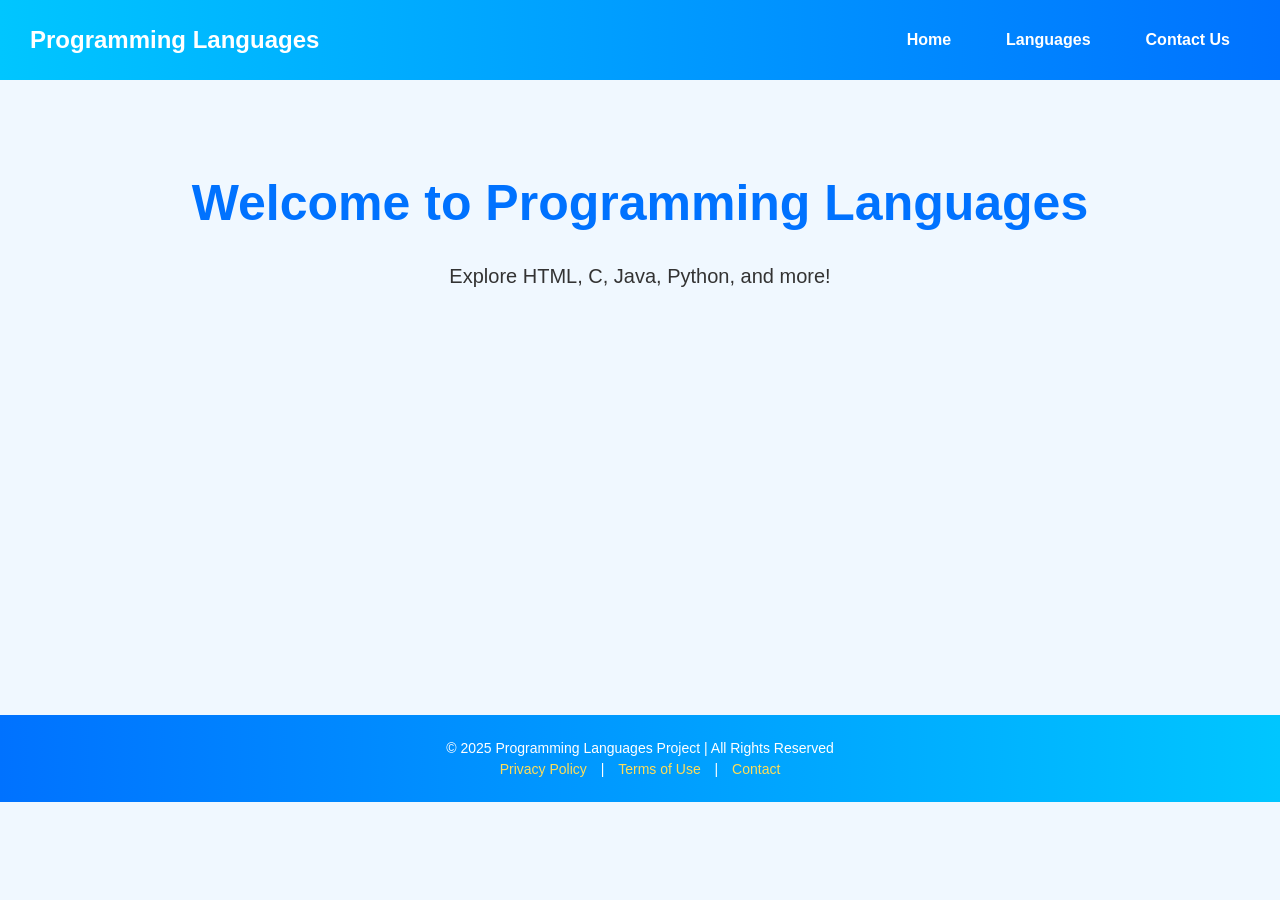
<file: index.html>
<!DOCTYPE html>
<html>

<head>
    <title>Programming Languages</title>
    <style>
        body {
            font-family: 'Poppins', sans-serif;
            margin: 0;
            background-color: aliceblue;
        }

        /* Navbar Styling */
        nav {
            height: 50px;
            display: flex;
            justify-content: space-between;
            align-items: center;
            padding: 15px 30px;
            background: linear-gradient(to right, #00c6ff, #0072ff);
        }

        .nav-title {
            color: white;
            font-size: 1.5rem;
            font-weight: bold;
        }

        .nav-links {
            display: flex;
            gap: 15px;
        }

        .nav-links a {
            color: white;
            text-decoration: none;
            font-weight: bold;
            padding: 8px 20px;
            border-radius: 25px;
            transition: 0.3s;
        }

        .nav-links a:hover {
            background-color: #f0f0f0;
            color: black;
        }

        /* Banner Section */
        .opening {
            text-align: center;
            padding: 60px;
            height: 435px;
        }

        .opening h1 {
            font-size: 50px;
            color: #0072ff;
        }

        .opening p {
            font-size: 20px;
            color: #333333;
        }

        /* Footer Styling */
        footer {
            background: linear-gradient(to right, #0072ff, #00c6ff);
            color: white;
            text-align: center;
            padding: 20px;
            margin-top: 80px;
        }

        footer p {
            margin: 5px 0;
            font-size: 14px;
        }

        footer a {
            color: #ffdd57;
            text-decoration: none;
            margin: 0 10px;
            transition: color 0.3s ease;
        }

        footer a:hover {
            color: white;
        }
    </style>
</head>

<body>

    <!-- Navbar -->
    <nav>
        <div class="nav-title">
            Programming Languages
        </div>

        <div class="nav-links">
            <a href="index.html">Home</a>
            <a href="lang.html">Languages</a>
            <a href="contact.html">Contact Us</a>
        </div>
    </nav>

    <!-- Opening -->
    <div class="opening">
        <h1>Welcome to Programming Languages</h1>
        <p>Explore HTML, C, Java, Python, and more!</p>
    </div>

    <!-- Footer -->
    <footer>
        <p>&copy; 2025 Programming Languages Project | All Rights Reserved</p>
        <p>
            <a href="privacy.html">Privacy Policy</a> |
            <a href="terms.html">Terms of Use</a> |
            <a href="contact.html">Contact</a>
        </p>
    </footer>

</body>

</html>
</file>
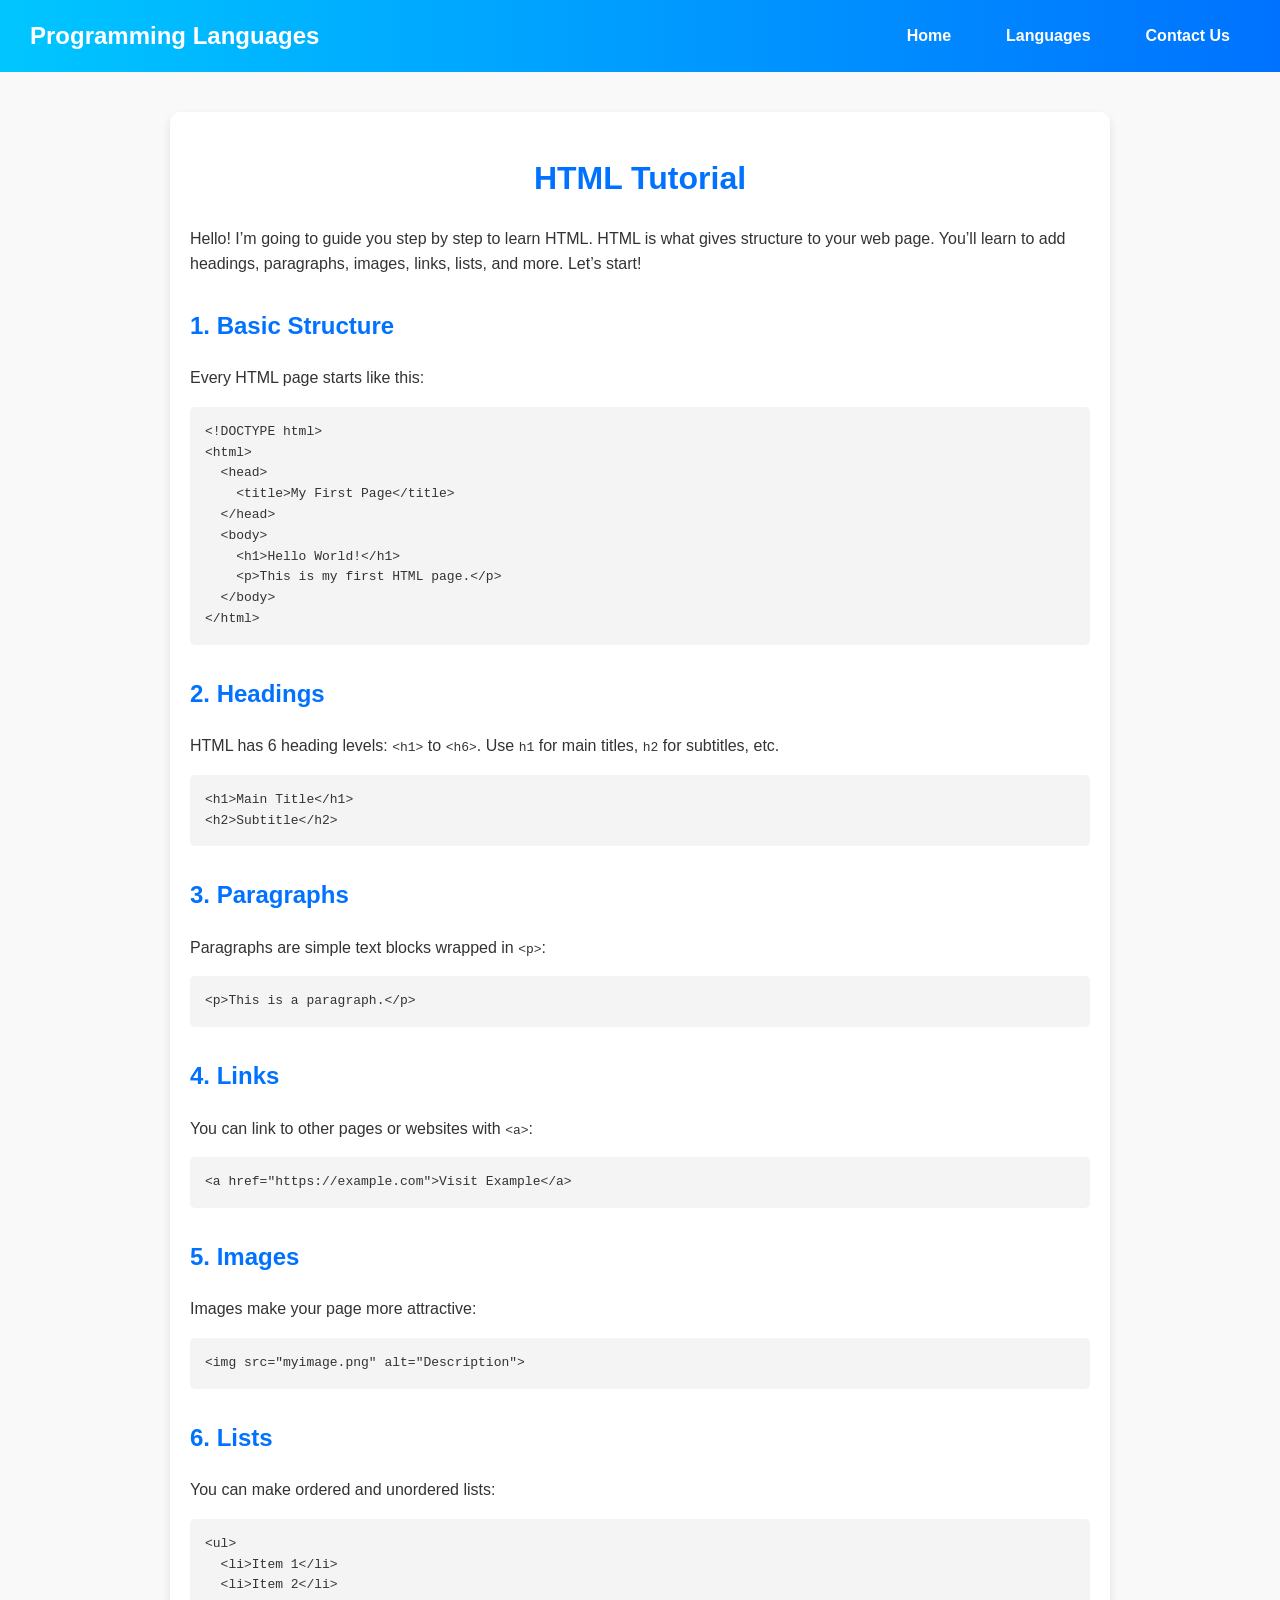
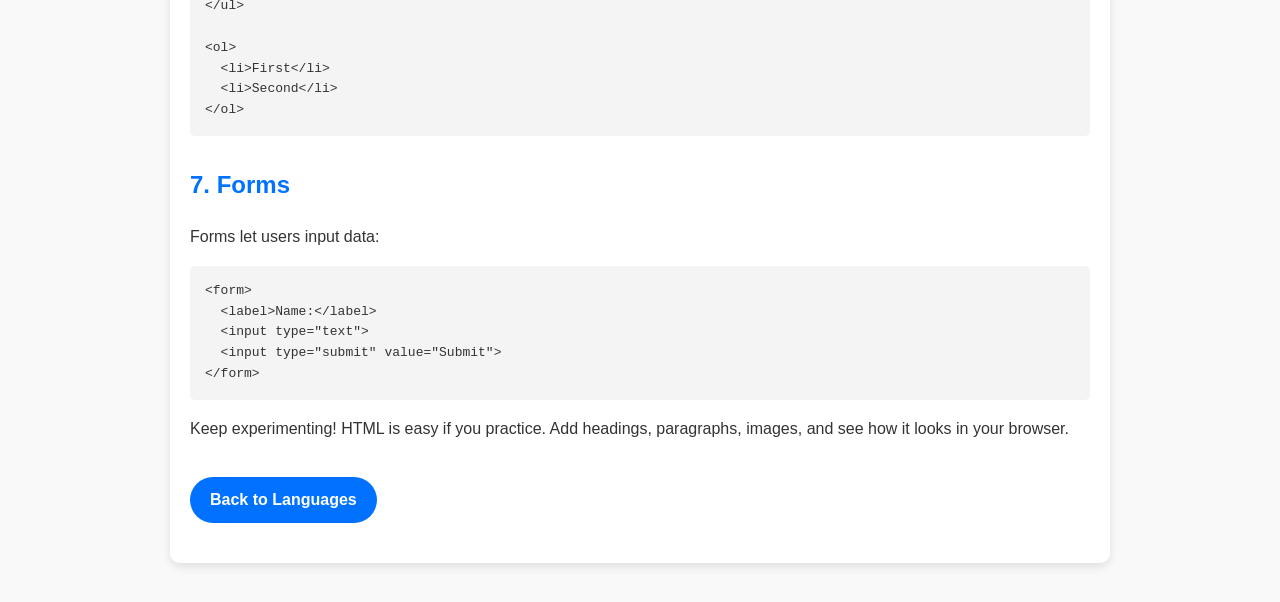
<file: 1.html>
<!DOCTYPE html>
<html lang="en">

<head>
    <meta charset="UTF-8">
    <meta name="viewport" content="width=device-width, initial-scale=1.0">
    <title>HTML Tutorial</title>
    <style>
        body {
            font-family: 'Poppins', sans-serif;
            margin: 0;
            background-color: #f9f9f9;
            line-height: 1.6;
            color: #333;
        }

        nav {
            display: flex;
            justify-content: space-between;
            align-items: center;
            padding: 15px 30px;
            background: linear-gradient(to right, #00c6ff, #0072ff);
            flex-wrap: wrap;
        }

        .nav-title {
            color: white;
            font-size: 1.5rem;
            font-weight: bold;
        }

        .nav-links {
            display: flex;
            gap: 15px;
            flex-wrap: wrap;
        }

        .nav-links a {
            color: white;
            text-decoration: none;
            font-weight: bold;
            padding: 8px 20px;
            border-radius: 25px;
            transition: 0.3s;
        }

        .nav-links a:hover {
            background-color: #f0f0f0;
            color: black;
        }

        .container {
            max-width: 900px;
            margin: 40px auto;
            padding: 20px;
            background: white;
            border-radius: 10px;
            box-shadow: 0 4px 10px rgba(0, 0, 0, 0.1);
        }

        h1 {
            color: #0072ff;
            text-align: center;
        }

        h2 {
            color: #0072ff;
            margin-top: 30px;
        }

        pre {
            background: #f4f4f4;
            padding: 15px;
            overflow-x: auto;
            border-radius: 5px;
        }

        code {
            font-family: monospace;
        }

        a.btn {
            display: inline-block;
            margin: 20px 0;
            padding: 10px 20px;
            background-color: #0072ff;
            color: white;
            text-decoration: none;
            border-radius: 25px;
            font-weight: bold;
        }

        a.btn:hover {
            background-color: #005bb5;
        }
    </style>
</head>

<body>

    <!-- Navbar -->
    <nav>
        <div class="nav-title">Programming Languages</div>
        <div class="nav-links">
            <a href="index.html">Home</a>
            <a href="lang.html">Languages</a>
            <a href="contact.html">Contact Us</a>
        </div>
    </nav>

    <!-- HTML Tutorial Content -->
    <div class="container">
        <h1>HTML Tutorial</h1>
        <p>Hello! I’m going to guide you step by step to learn HTML. HTML is what gives structure to your web page. You’ll learn to add headings, paragraphs, images, links, lists, and more. Let’s start!</p>

        <h2>1. Basic Structure</h2>
        <p>Every HTML page starts like this:</p>
        <pre><code>&lt;!DOCTYPE html&gt;
&lt;html&gt;
  &lt;head&gt;
    &lt;title&gt;My First Page&lt;/title&gt;
  &lt;/head&gt;
  &lt;body&gt;
    &lt;h1&gt;Hello World!&lt;/h1&gt;
    &lt;p&gt;This is my first HTML page.&lt;/p&gt;
  &lt;/body&gt;
&lt;/html&gt;</code></pre>

        <h2>2. Headings</h2>
        <p>HTML has 6 heading levels: <code>&lt;h1&gt;</code> to <code>&lt;h6&gt;</code>. Use <code>h1</code> for main titles, <code>h2</code> for subtitles, etc.</p>
        <pre><code>&lt;h1&gt;Main Title&lt;/h1&gt;
&lt;h2&gt;Subtitle&lt;/h2&gt;</code></pre>

        <h2>3. Paragraphs</h2>
        <p>Paragraphs are simple text blocks wrapped in <code>&lt;p&gt;</code>:</p>
        <pre><code>&lt;p&gt;This is a paragraph.&lt;/p&gt;</code></pre>

        <h2>4. Links</h2>
        <p>You can link to other pages or websites with <code>&lt;a&gt;</code>:</p>
        <pre><code>&lt;a href="https://example.com"&gt;Visit Example&lt;/a&gt;</code></pre>

        <h2>5. Images</h2>
        <p>Images make your page more attractive:</p>
        <pre><code>&lt;img src="myimage.png" alt="Description"&gt;</code></pre>

        <h2>6. Lists</h2>
        <p>You can make ordered and unordered lists:</p>
        <pre><code>&lt;ul&gt;
  &lt;li&gt;Item 1&lt;/li&gt;
  &lt;li&gt;Item 2&lt;/li&gt;
&lt;/ul&gt;

&lt;ol&gt;
  &lt;li&gt;First&lt;/li&gt;
  &lt;li&gt;Second&lt;/li&gt;
&lt;/ol&gt;</code></pre>

        <h2>7. Forms</h2>
        <p>Forms let users input data:</p>
        <pre><code>&lt;form&gt;
  &lt;label&gt;Name:&lt;/label&gt;
  &lt;input type="text"&gt;
  &lt;input type="submit" value="Submit"&gt;
&lt;/form&gt;</code></pre>

        <p>Keep experimenting! HTML is easy if you practice. Add headings, paragraphs, images, and see how it looks in your browser.</p>

        <a href="lang.html" class="btn">Back to Languages</a>
    </div>

</body>

</html>
</file>
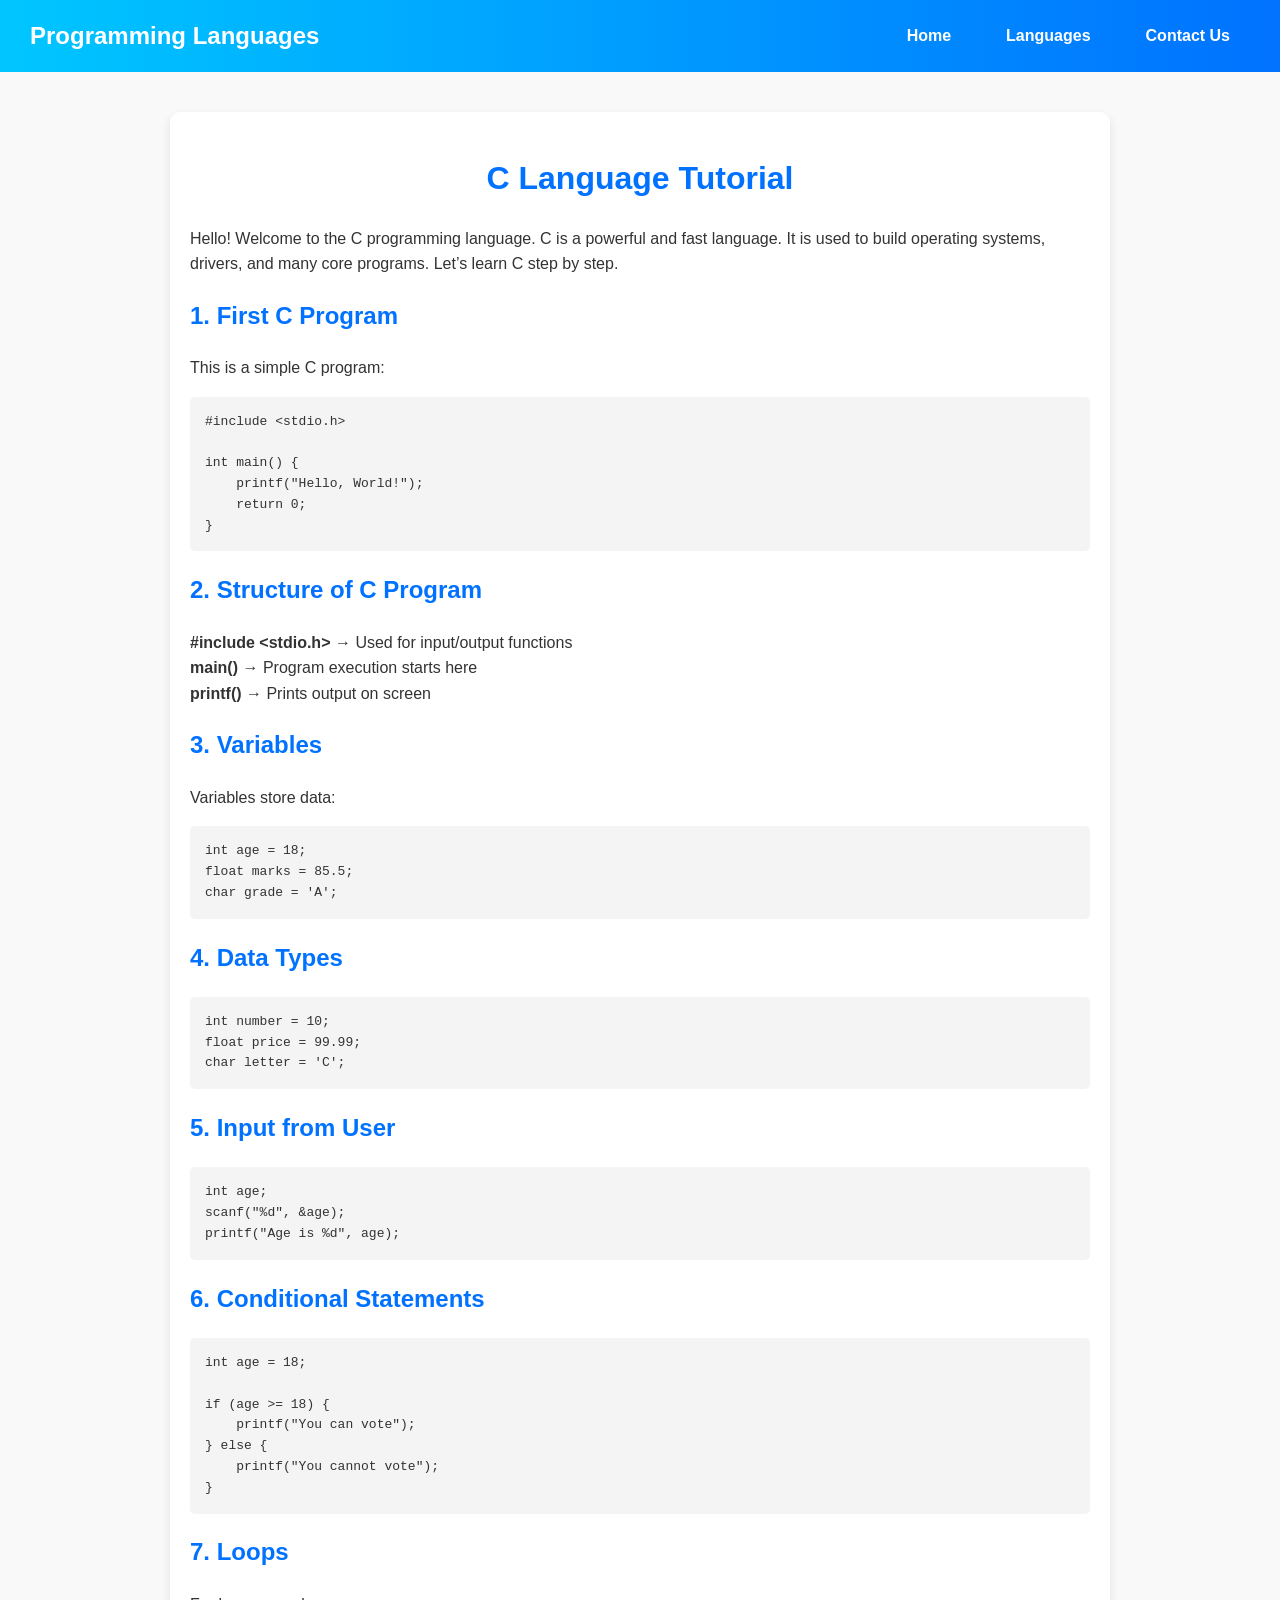
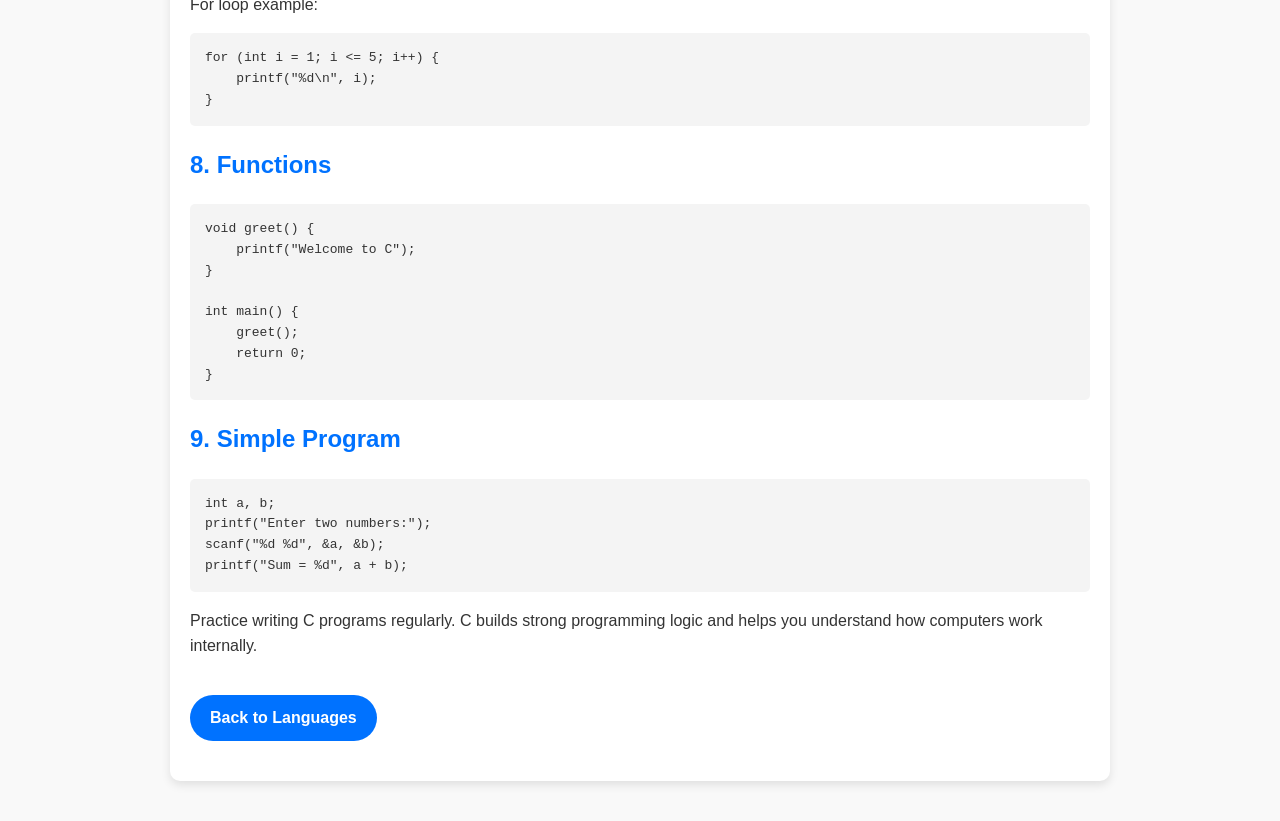
<file: c.html>
<!DOCTYPE html>
<html lang="en">

<head>
    <meta charset="UTF-8">
    <meta name="viewport" content="width=device-width, initial-scale=1.0">
    <title>C Language Tutorial</title>

    <style>
        body {
            font-family: 'Poppins', sans-serif;
            margin: 0;
            background-color: #f9f9f9;
            line-height: 1.6;
            color: #333;
        }

        nav {
            display: flex;
            justify-content: space-between;
            align-items: center;
            padding: 15px 30px;
            background: linear-gradient(to right, #00c6ff, #0072ff);
            flex-wrap: wrap;
        }

        .nav-title {
            color: white;
            font-size: 1.5rem;
            font-weight: bold;
        }

        .nav-links {
            display: flex;
            gap: 15px;
            flex-wrap: wrap;
        }

        .nav-links a {
            color: white;
            text-decoration: none;
            font-weight: bold;
            padding: 8px 20px;
            border-radius: 25px;
            transition: 0.3s;
        }

        .nav-links a:hover {
            background-color: #f0f0f0;
            color: black;
        }

        .container {
            max-width: 900px;
            margin: 40px auto;
            padding: 20px;
            background: white;
            border-radius: 10px;
            box-shadow: 0 4px 10px rgba(0,0,0,0.1);
        }

        h1, h2 {
            color: #0072ff;
        }

        h1 {
            text-align: center;
        }

        pre {
            background: #f4f4f4;
            padding: 15px;
            border-radius: 5px;
            overflow-x: auto;
        }

        code {
            font-family: monospace;
        }

        .btn {
            display: inline-block;
            margin: 20px 0;
            padding: 10px 20px;
            background-color: #0072ff;
            color: white;
            text-decoration: none;
            border-radius: 25px;
            font-weight: bold;
        }

        .btn:hover {
            background-color: #005bb5;
        }
    </style>
</head>

<body>

    <!-- Navbar -->
    <nav>
        <div class="nav-title">Programming Languages</div>
        <div class="nav-links">
            <a href="index.html">Home</a>
            <a href="lang.html">Languages</a>
            <a href="contact.html">Contact Us</a>
        </div>
    </nav>

    <!-- C Tutorial Content -->
    <div class="container">
        <h1>C Language Tutorial</h1>
        <p>Hello! Welcome to the C programming language. C is a powerful and fast language. It is used to build operating systems, drivers, and many core programs. Let’s learn C step by step.</p>

        <h2>1. First C Program</h2>
        <p>This is a simple C program:</p>
        <pre><code>#include &lt;stdio.h&gt;

int main() {
    printf("Hello, World!");
    return 0;
}</code></pre>

        <h2>2. Structure of C Program</h2>
        <p>
            <b>#include &lt;stdio.h&gt;</b> → Used for input/output functions  
            <br>
            <b>main()</b> → Program execution starts here  
            <br>
            <b>printf()</b> → Prints output on screen  
        </p>

        <h2>3. Variables</h2>
        <p>Variables store data:</p>
        <pre><code>int age = 18;
float marks = 85.5;
char grade = 'A';</code></pre>

        <h2>4. Data Types</h2>
        <pre><code>int number = 10;
float price = 99.99;
char letter = 'C';</code></pre>

        <h2>5. Input from User</h2>
        <pre><code>int age;
scanf("%d", &age);
printf("Age is %d", age);</code></pre>

        <h2>6. Conditional Statements</h2>
        <pre><code>int age = 18;

if (age >= 18) {
    printf("You can vote");
} else {
    printf("You cannot vote");
}</code></pre>

        <h2>7. Loops</h2>
        <p>For loop example:</p>
        <pre><code>for (int i = 1; i <= 5; i++) {
    printf("%d\n", i);
}</code></pre>

        <h2>8. Functions</h2>
        <pre><code>void greet() {
    printf("Welcome to C");
}

int main() {
    greet();
    return 0;
}</code></pre>

        <h2>9. Simple Program</h2>
        <pre><code>int a, b;
printf("Enter two numbers:");
scanf("%d %d", &a, &b);
printf("Sum = %d", a + b);</code></pre>

        <p>Practice writing C programs regularly. C builds strong programming logic and helps you understand how computers work internally.</p>

        <a href="lang.html" class="btn">Back to Languages</a>
    </div>

</body>
</html>
</file>
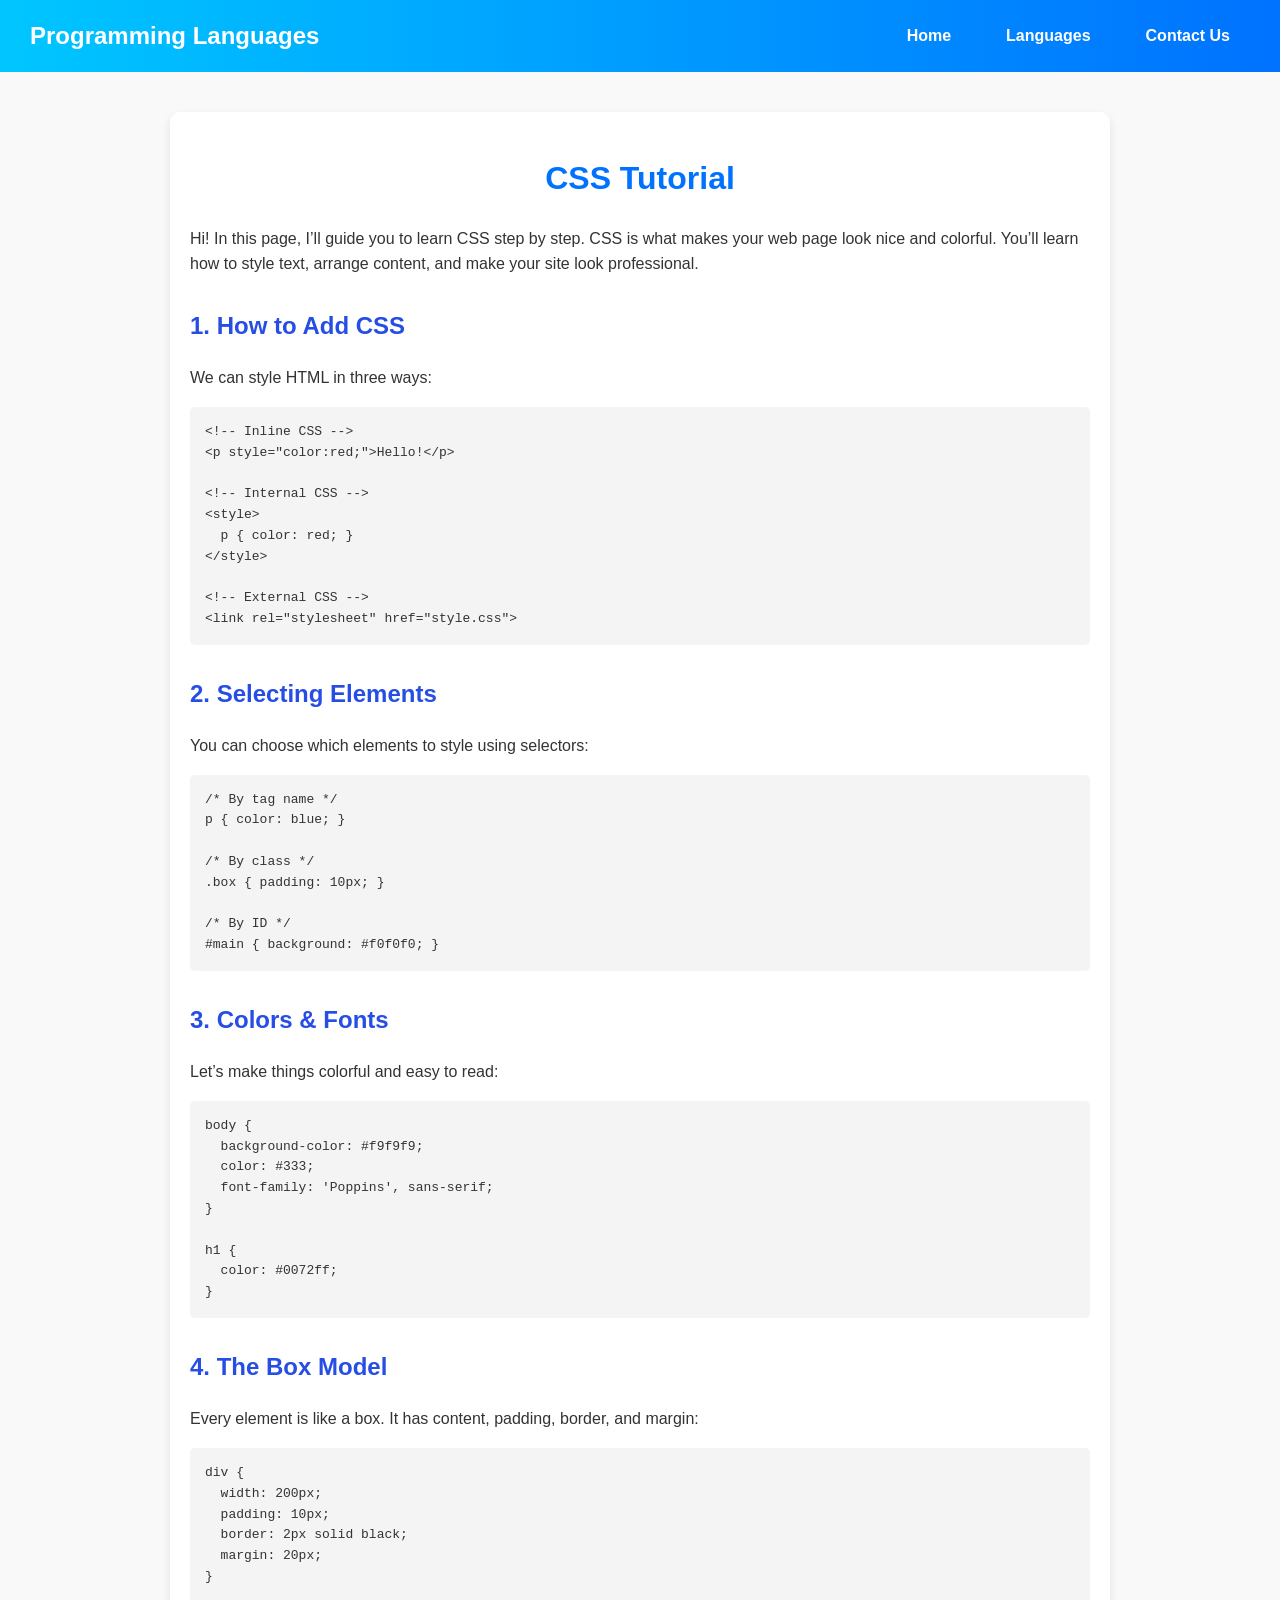
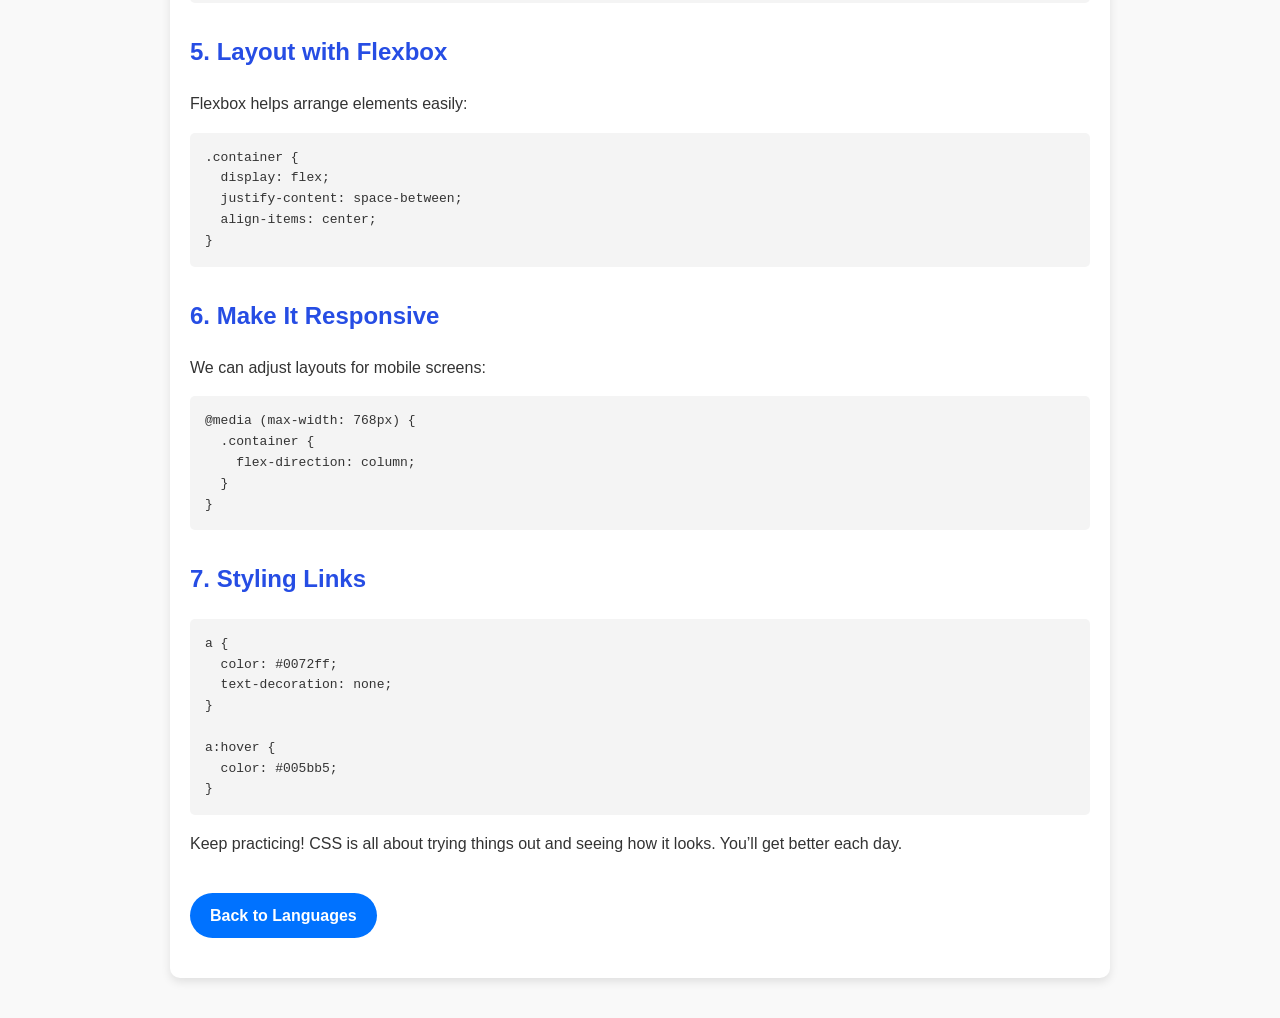
<file: color.html>
<!DOCTYPE html>
<html lang="en">

<head>
    <meta charset="UTF-8">
    <meta name="viewport" content="width=device-width, initial-scale=1.0">
    <title>CSS Tutorial</title>
    <style>
        body {
            font-family: 'Poppins', sans-serif;
            margin: 0;
            background-color: #f9f9f9;
            line-height: 1.6;
            color: #333;
        }

        nav {
            display: flex;
            justify-content: space-between;
            align-items: center;
            padding: 15px 30px;
            background: linear-gradient(to right, #00c6ff, #0072ff);
            flex-wrap: wrap;
        }

        .nav-title {
            color: white;
            font-size: 1.5rem;
            font-weight: bold;
        }

        .nav-links {
            display: flex;
            gap: 15px;
            flex-wrap: wrap;
        }

        .nav-links a {
            color: white;
            text-decoration: none;
            font-weight: bold;
            padding: 8px 20px;
            border-radius: 25px;
            transition: 0.3s;
        }

        .nav-links a:hover {
            background-color: #f0f0f0;
            color: black;
        }

        .container {
            max-width: 900px;
            margin: 40px auto;
            padding: 20px;
            background: white;
            border-radius: 10px;
            box-shadow: 0 4px 10px rgba(0, 0, 0, 0.1);
        }

        h1 {
            color: #0072ff;
            text-align: center;
        }

        h2 {
            color: #264de4;
            margin-top: 30px;
        }

        pre {
            background: #f4f4f4;
            padding: 15px;
            overflow-x: auto;
            border-radius: 5px;
        }

        code {
            font-family: monospace;
        }

        a.btn {
            display: inline-block;
            margin: 20px 0;
            padding: 10px 20px;
            background-color: #0072ff;
            color: white;
            text-decoration: none;
            border-radius: 25px;
            font-weight: bold;
        }

        a.btn:hover {
            background-color: #005bb5;
        }
    </style>
</head>

<body>

    <!-- Navbar -->
    <nav>
        <div class="nav-title">Programming Languages</div>
        <div class="nav-links">
            <a href="index.html">Home</a>
            <a href="lang.html">Languages</a>
            <a href="contact.html">Contact Us</a>
        </div>
    </nav>

    <!-- CSS Tutorial Content -->
    <div class="container">
        <h1>CSS Tutorial</h1>
        <p>Hi! In this page, I’ll guide you to learn CSS step by step. CSS is what makes your web page look nice and
            colorful. You’ll learn how to style text, arrange content, and make your site look professional.</p>

        <h2>1. How to Add CSS</h2>
        <p>We can style HTML in three ways:</p>
        <pre><code>&lt;!-- Inline CSS --&gt;
&lt;p style="color:red;"&gt;Hello!&lt;/p&gt;

&lt;!-- Internal CSS --&gt;
&lt;style&gt;
  p { color: red; }
&lt;/style&gt;

&lt;!-- External CSS --&gt;
&lt;link rel="stylesheet" href="style.css"&gt;</code></pre>

        <h2>2. Selecting Elements</h2>
        <p>You can choose which elements to style using selectors:</p>
        <pre><code>/* By tag name */
p { color: blue; }

/* By class */
.box { padding: 10px; }

/* By ID */
#main { background: #f0f0f0; }</code></pre>

        <h2>3. Colors & Fonts</h2>
        <p>Let’s make things colorful and easy to read:</p>
        <pre><code>body {
  background-color: #f9f9f9;
  color: #333;
  font-family: 'Poppins', sans-serif;
}

h1 {
  color: #0072ff;
}</code></pre>

        <h2>4. The Box Model</h2>
        <p>Every element is like a box. It has content, padding, border, and margin:</p>
        <pre><code>div {
  width: 200px;
  padding: 10px;
  border: 2px solid black;
  margin: 20px;
}</code></pre>

        <h2>5. Layout with Flexbox</h2>
        <p>Flexbox helps arrange elements easily:</p>
        <pre><code>.container {
  display: flex;
  justify-content: space-between;
  align-items: center;
}</code></pre>

        <h2>6. Make It Responsive</h2>
        <p>We can adjust layouts for mobile screens:</p>
        <pre><code>@media (max-width: 768px) {
  .container {
    flex-direction: column;
  }
}</code></pre>

        <h2>7. Styling Links</h2>
        <pre><code>a {
  color: #0072ff;
  text-decoration: none;
}

a:hover {
  color: #005bb5;
}</code></pre>

        <p>Keep practicing! CSS is all about trying things out and seeing how it looks. You’ll get better each day.</p>

        <a href="lang.html" class="btn">Back to Languages</a>
    </div>

</body>

</html>
</file>
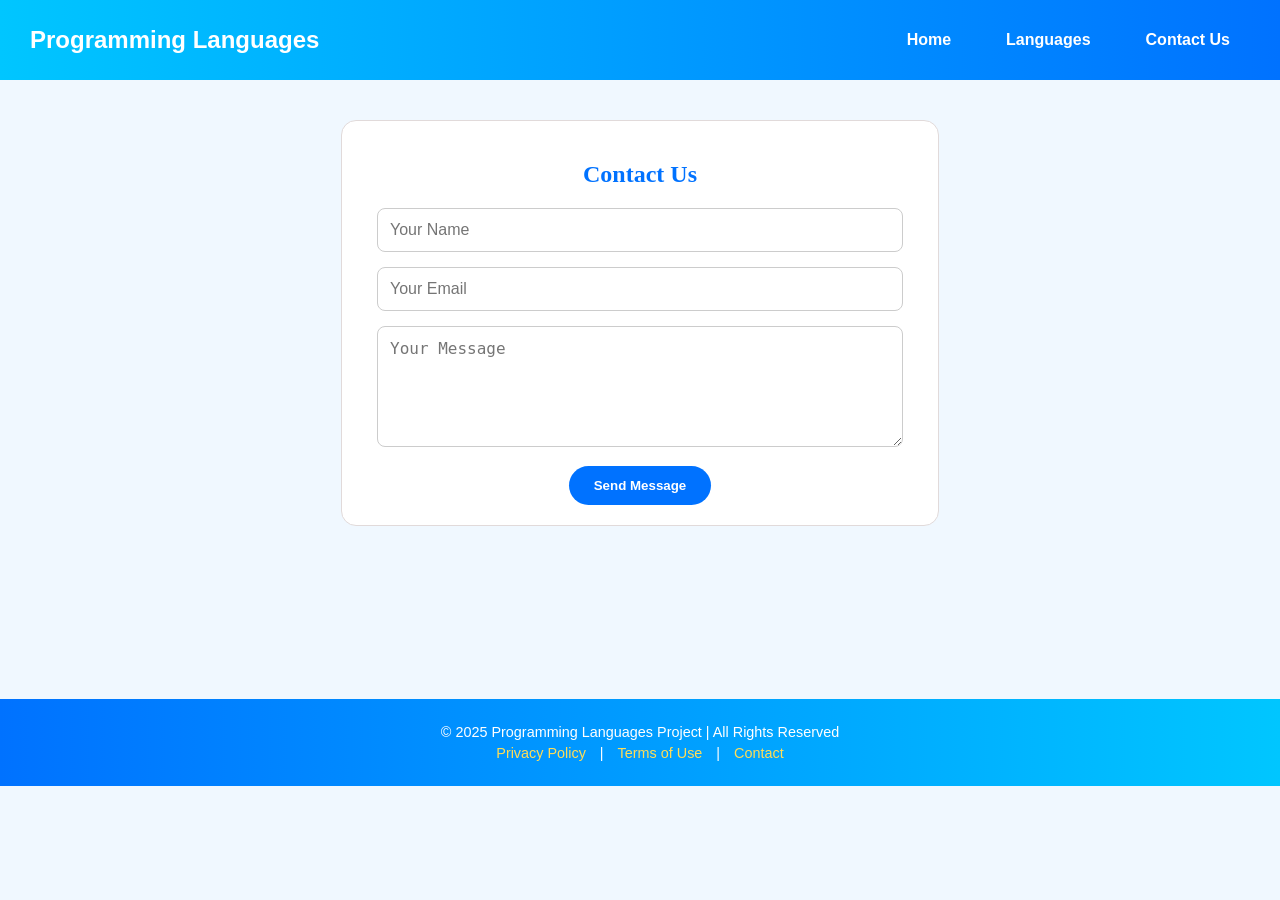
<file: contact.html>
<!DOCTYPE html>
<html>

<head>
    <link rel="stylesheet" href="style.css">
    <title>Contact us</title>

    <style>
        footer {
            margin-top: 173px;
        }

        .contact-form {
            width: 556px;
            margin: 40px auto;
            padding: 20px;
            background-color: white;
            border-radius: 15px;
            font-family: 'Poppins';
            text-align: center;
            border: 1px solid #e1dada;
        }

        .contact-form h2 {
            color: #0072ff;
            margin-bottom: 20px;
        }

        .contact-form input,
        .contact-form textarea {
            width: 500px;
            padding: 12px;
            margin-bottom: 15px;
            border: 1px solid #ccc;
            border-radius: 8px;
            font-size: 16px;
        }

        .contact-form button {
            padding: 12px 25px;
            background-color: #0072ff;
            color: white;
            border: none;
            border-radius: 25px;
            font-weight: bold;
            /* cursor: pointer; */
            transition: 0.3s;
        }

        .contact-form button:hover {
            background-color: #005ecb;
        }
    </style>
</head>

<body>
    <nav>
        <div class="nav-title">
            Programming Languages
        </div>

        <div class="nav-links">
            <a href="index.html">Home</a>
            <a href="lang.html">Languages</a>
            <a href="contact.html">Contact Us</a>
        </div>
    </nav>

    <section class="contact-form">
        <h2>Contact Us</h2>
        <form>
            <input type="text" name="name" placeholder="Your Name" required />
            <input type="email" name="email" placeholder="Your Email" required />
            <textarea name="message" rows="5" placeholder="Your Message" required></textarea>
            <button type="submit">Send Message</button>
        </form>
    </section>

    <footer>
        <p>&copy; 2025 Programming Languages Project | All Rights Reserved</p>
        <p>
            <a href="privacy.html">Privacy Policy</a> |
            <a href="terms.html">Terms of Use</a> |
            <a href="contact.html">Contact</a>
        </p>
    </footer>

</body>

</html>
</file>
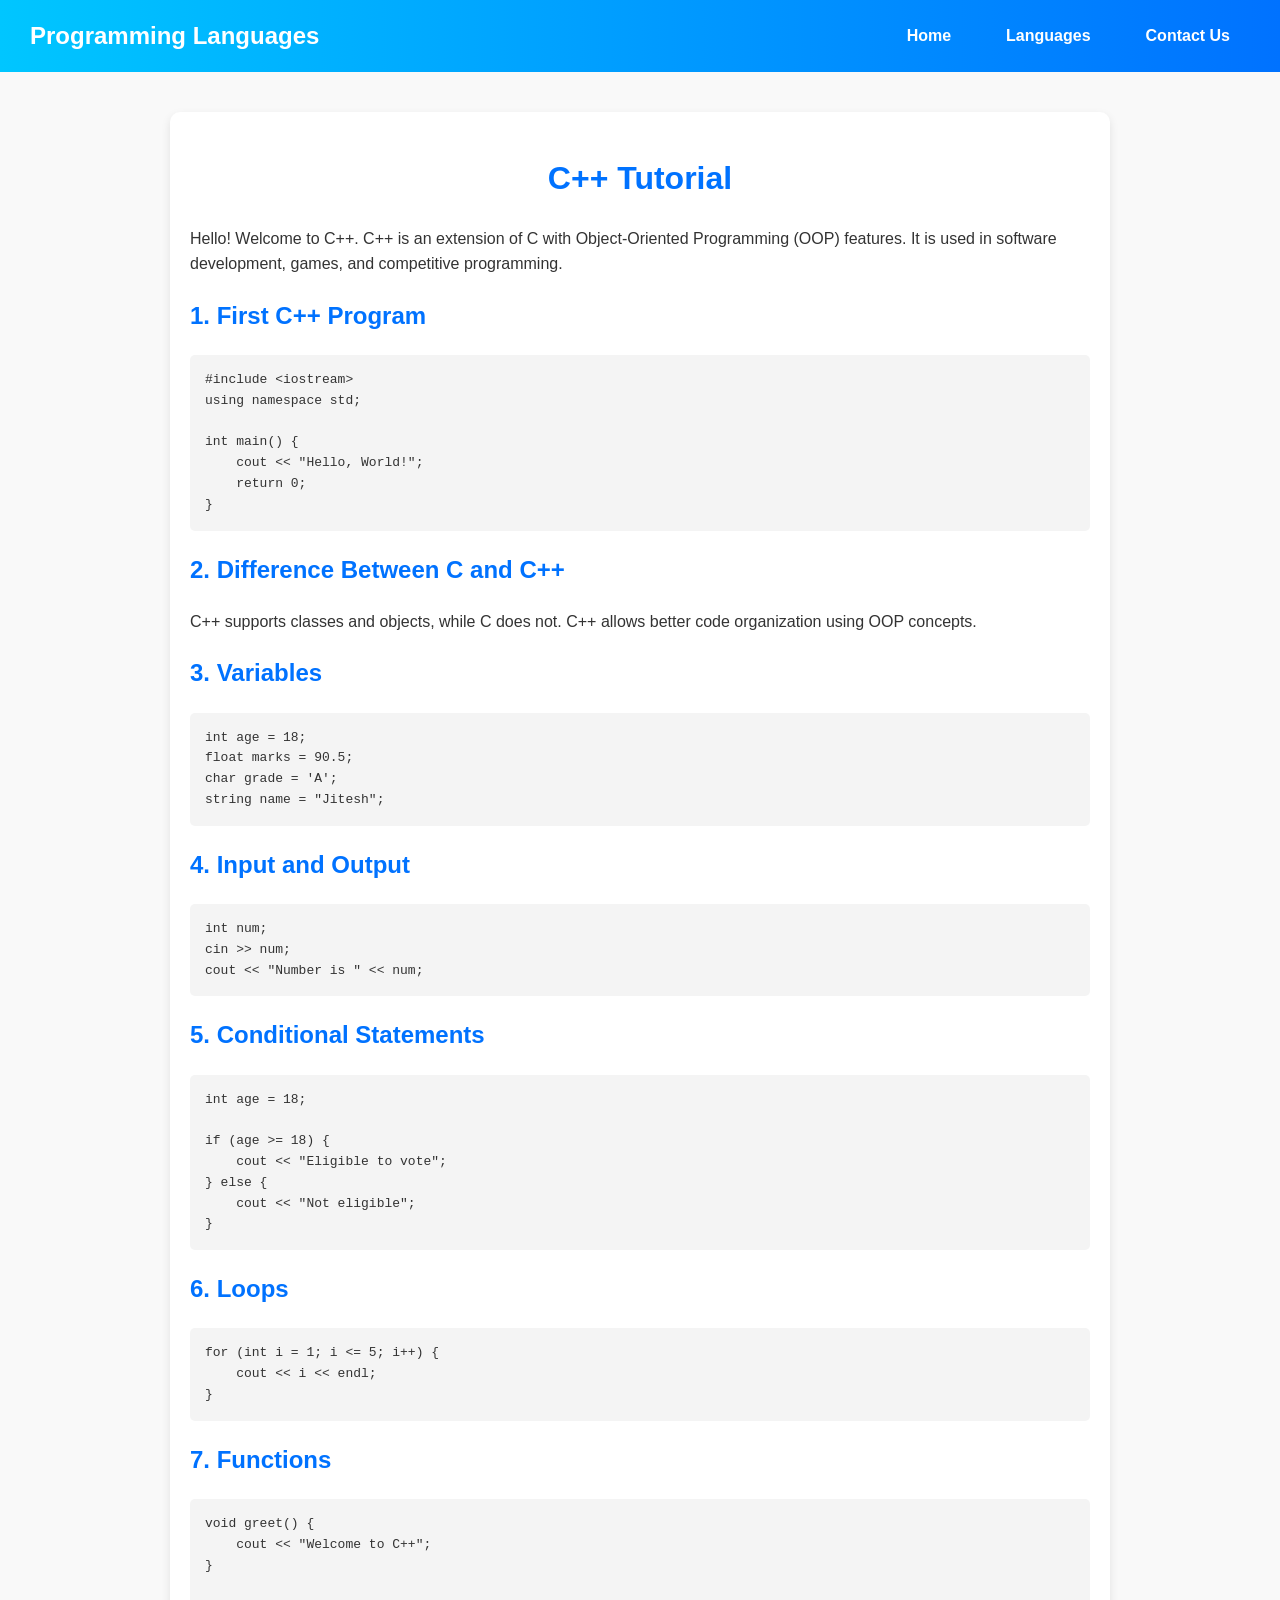
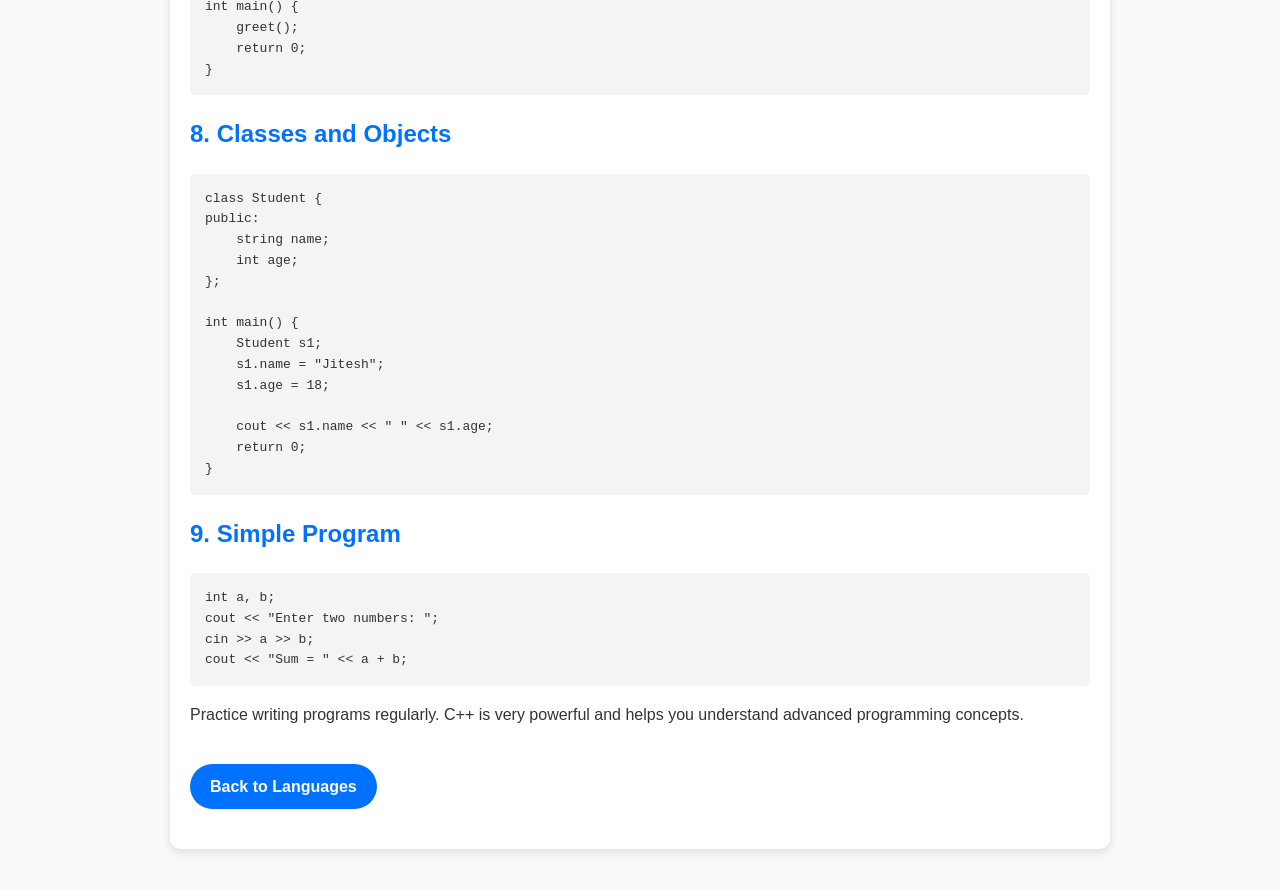
<file: cpp.html>
<!DOCTYPE html>
<html lang="en">

<head>
    <meta charset="UTF-8">
    <meta name="viewport" content="width=device-width, initial-scale=1.0">
    <title>C++ Tutorial</title>

    <style>
        body {
            font-family: 'Poppins', sans-serif;
            margin: 0;
            background-color: #f9f9f9;
            line-height: 1.6;
            color: #333;
        }

        nav {
            display: flex;
            justify-content: space-between;
            align-items: center;
            padding: 15px 30px;
            background: linear-gradient(to right, #00c6ff, #0072ff);
            flex-wrap: wrap;
        }

        .nav-title {
            color: white;
            font-size: 1.5rem;
            font-weight: bold;
        }

        .nav-links {
            display: flex;
            gap: 15px;
            flex-wrap: wrap;
        }

        .nav-links a {
            color: white;
            text-decoration: none;
            font-weight: bold;
            padding: 8px 20px;
            border-radius: 25px;
            transition: 0.3s;
        }

        .nav-links a:hover {
            background-color: #f0f0f0;
            color: black;
        }

        .container {
            max-width: 900px;
            margin: 40px auto;
            padding: 20px;
            background: white;
            border-radius: 10px;
            box-shadow: 0 4px 10px rgba(0, 0, 0, 0.1);
        }

        h1,
        h2 {
            color: #0072ff;
        }

        h1 {
            text-align: center;
        }

        pre {
            background: #f4f4f4;
            padding: 15px;
            border-radius: 5px;
            overflow-x: auto;
        }

        code {
            font-family: monospace;
        }

        .btn {
            display: inline-block;
            margin: 20px 0;
            padding: 10px 20px;
            background-color: #0072ff;
            color: white;
            text-decoration: none;
            border-radius: 25px;
            font-weight: bold;
        }

        .btn:hover {
            background-color: #005bb5;
        }
    </style>
</head>

<body>

    <!-- Navbar -->
    <nav>
        <div class="nav-title">Programming Languages</div>
        <div class="nav-links">
            <a href="index.html">Home</a>
            <a href="lang.html">Languages</a>
            <a href="contact.html">Contact Us</a>
        </div>
    </nav>

    <!-- C++ Tutorial Content -->
    <div class="container">
        <h1>C++ Tutorial</h1>
        <p>Hello! Welcome to C++. C++ is an extension of C with Object-Oriented Programming (OOP) features. It is used
            in software development, games, and competitive programming.</p>

        <h2>1. First C++ Program</h2>
        <pre><code>#include &lt;iostream&gt;
using namespace std;

int main() {
    cout << "Hello, World!";
    return 0;
}</code></pre>

        <h2>2. Difference Between C and C++</h2>
        <p>
            C++ supports classes and objects, while C does not.
            C++ allows better code organization using OOP concepts.
        </p>

        <h2>3. Variables</h2>
        <pre><code>int age = 18;
float marks = 90.5;
char grade = 'A';
string name = "Jitesh";</code></pre>

        <h2>4. Input and Output</h2>
        <pre><code>int num;
cin >> num;
cout << "Number is " << num;</code></pre>

        <h2>5. Conditional Statements</h2>
        <pre><code>int age = 18;

if (age >= 18) {
    cout << "Eligible to vote";
} else {
    cout << "Not eligible";
}</code></pre>

        <h2>6. Loops</h2>
        <pre><code>for (int i = 1; i <= 5; i++) {
    cout << i << endl;
}</code></pre>

        <h2>7. Functions</h2>
        <pre><code>void greet() {
    cout << "Welcome to C++";
}

int main() {
    greet();
    return 0;
}</code></pre>

        <h2>8. Classes and Objects</h2>
        <pre><code>class Student {
public:
    string name;
    int age;
};

int main() {
    Student s1;
    s1.name = "Jitesh";
    s1.age = 18;

    cout << s1.name << " " << s1.age;
    return 0;
}</code></pre>

        <h2>9. Simple Program</h2>
        <pre><code>int a, b;
cout << "Enter two numbers: ";
cin >> a >> b;
cout << "Sum = " << a + b;</code></pre>

        <p>Practice writing programs regularly. C++ is very powerful and helps you understand advanced programming
            concepts.</p>

        <a href="lang.html" class="btn">Back to Languages</a>
    </div>

</body>

</html>
</file>
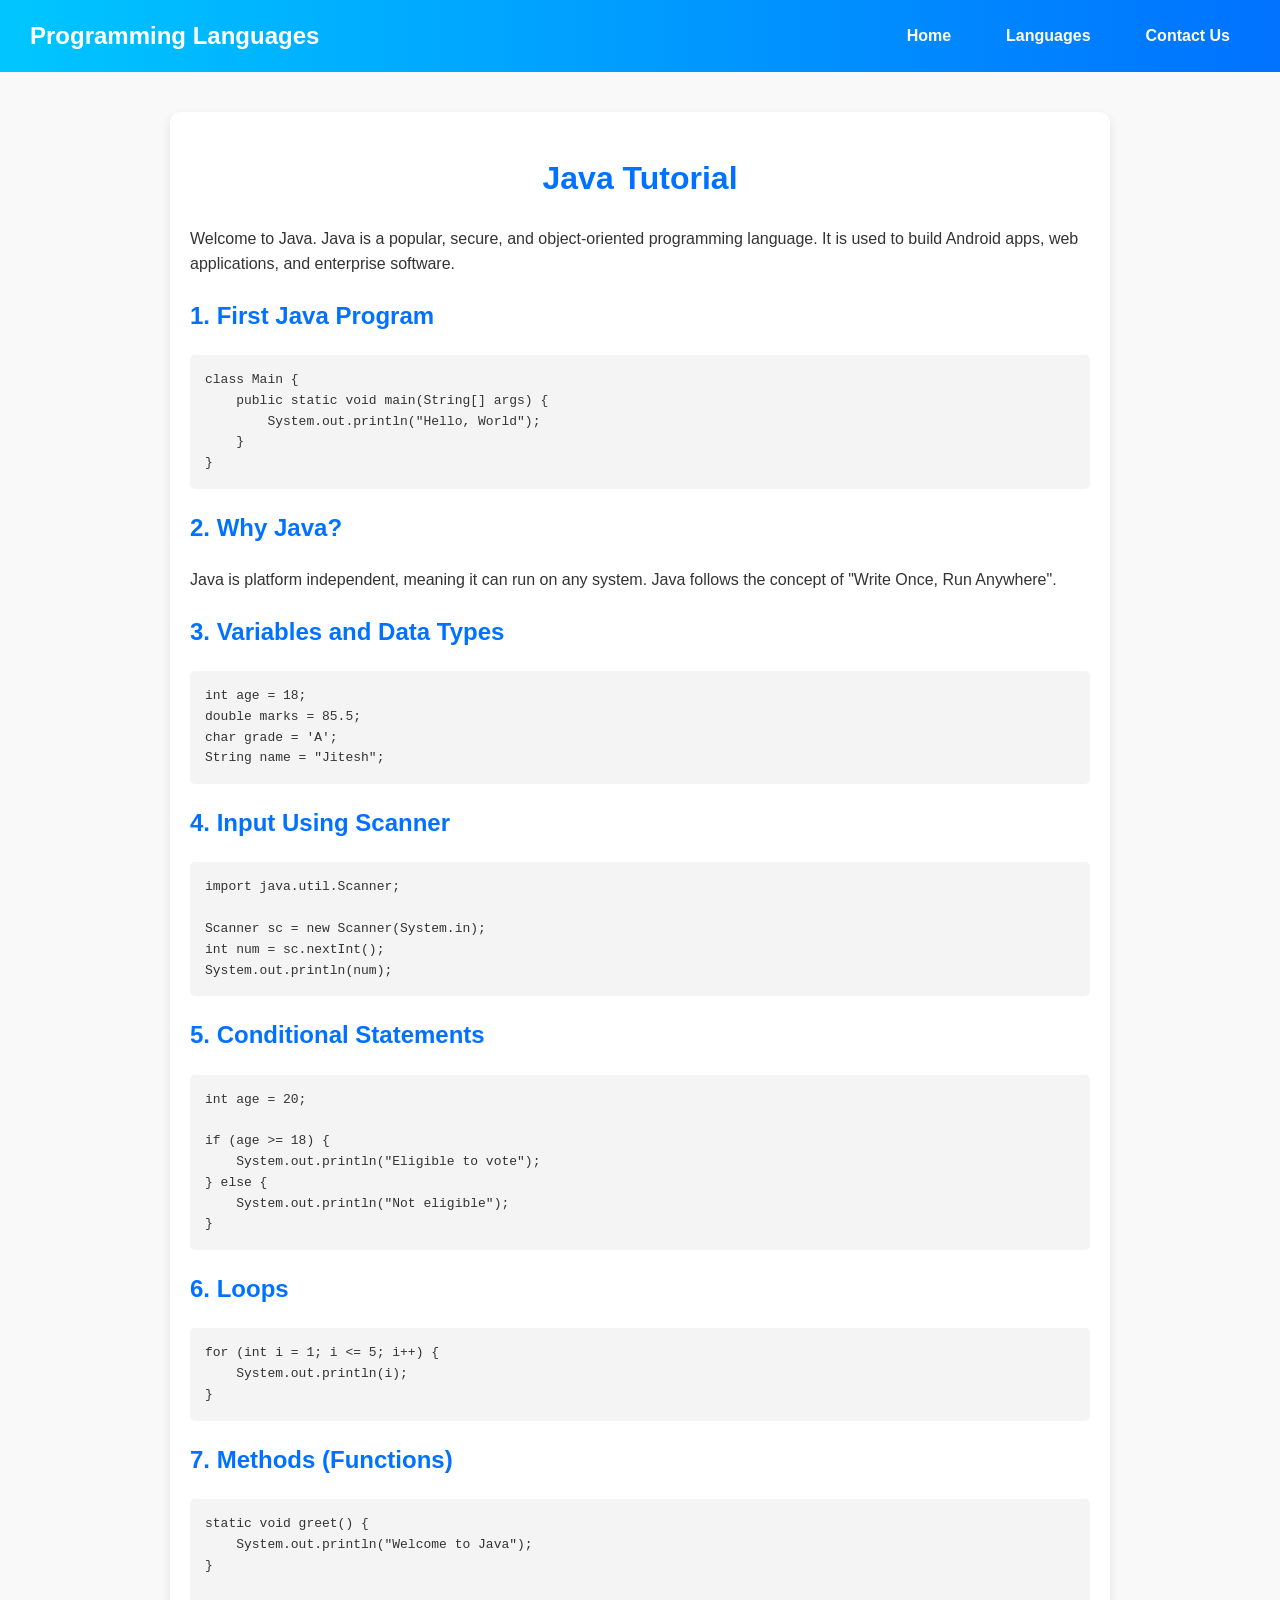
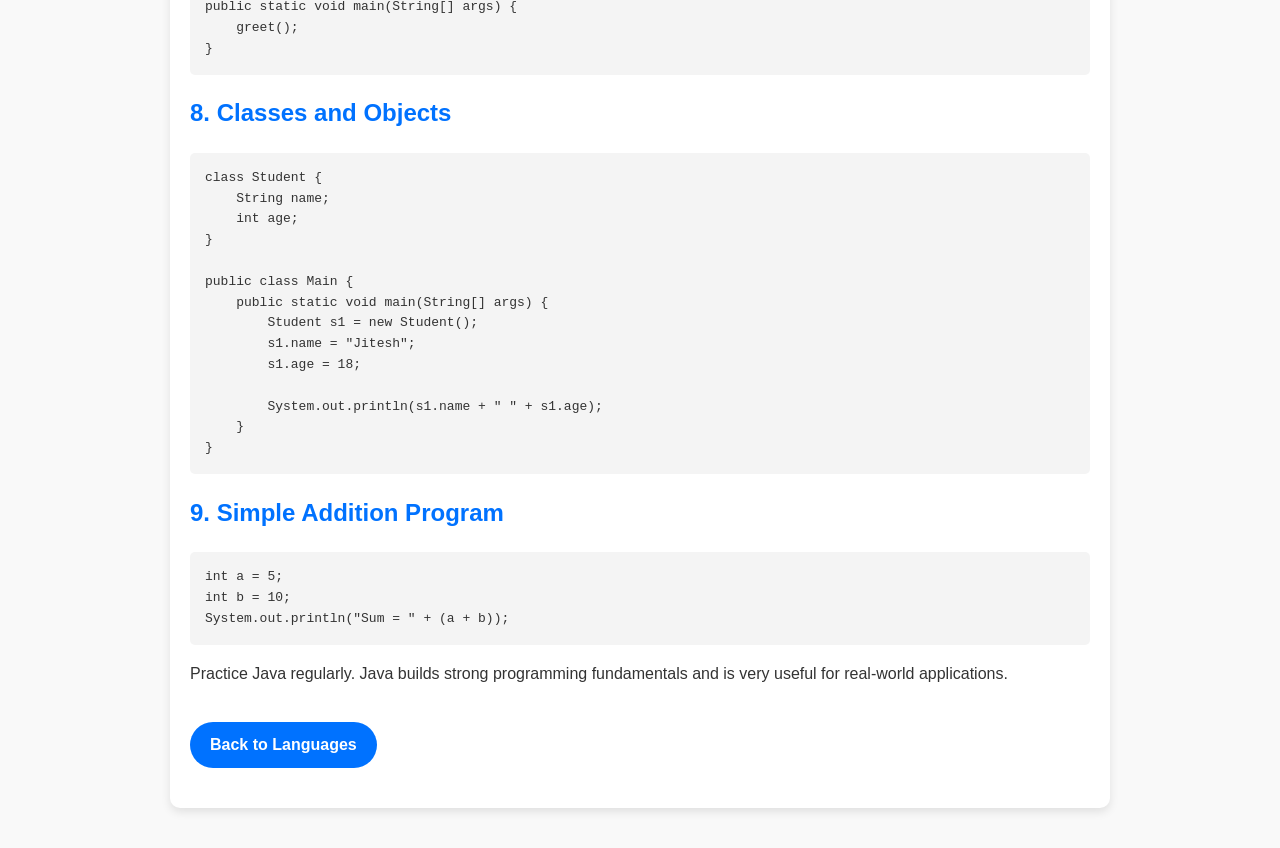
<file: java.html>
<!DOCTYPE html>
<html lang="en">

<head>
    <meta charset="UTF-8">
    <meta name="viewport" content="width=device-width, initial-scale=1.0">
    <title>Java Tutorial</title>

    <style>
        body {
            font-family: 'Poppins', sans-serif;
            margin: 0;
            background-color: #f9f9f9;
            line-height: 1.6;
            color: #333;
        }

        nav {
            display: flex;
            justify-content: space-between;
            align-items: center;
            padding: 15px 30px;
            background: linear-gradient(to right, #00c6ff, #0072ff);
            flex-wrap: wrap;
        }

        .nav-title {
            color: white;
            font-size: 1.5rem;
            font-weight: bold;
        }

        .nav-links {
            display: flex;
            gap: 15px;
            flex-wrap: wrap;
        }

        .nav-links a {
            color: white;
            text-decoration: none;
            font-weight: bold;
            padding: 8px 20px;
            border-radius: 25px;
            transition: 0.3s;
        }

        .nav-links a:hover {
            background-color: #f0f0f0;
            color: black;
        }

        .container {
            max-width: 900px;
            margin: 40px auto;
            padding: 20px;
            background: white;
            border-radius: 10px;
            box-shadow: 0 4px 10px rgba(0, 0, 0, 0.1);
        }

        h1,
        h2 {
            color: #0072ff;
        }

        h1 {
            text-align: center;
        }

        pre {
            background: #f4f4f4;
            padding: 15px;
            border-radius: 5px;
            overflow-x: auto;
        }

        code {
            font-family: monospace;
        }

        .btn {
            display: inline-block;
            margin: 20px 0;
            padding: 10px 20px;
            background-color: #0072ff;
            color: white;
            text-decoration: none;
            border-radius: 25px;
            font-weight: bold;
        }

        .btn:hover {
            background-color: #005bb5;
        }
    </style>
</head>

<body>

    <!-- Navbar -->
    <nav>
        <div class="nav-title">Programming Languages</div>
        <div class="nav-links">
            <a href="index.html">Home</a>
            <a href="lang.html">Languages</a>
            <a href="contact.html">Contact Us</a>
        </div>
    </nav>

    <!-- Java Tutorial Content -->
    <div class="container">
        <h1>Java Tutorial</h1>
        <p>Welcome to Java. Java is a popular, secure, and object-oriented programming language. It is used to build
            Android apps, web applications, and enterprise software.</p>

        <h2>1. First Java Program</h2>
        <pre><code>class Main {
    public static void main(String[] args) {
        System.out.println("Hello, World");
    }
}</code></pre>

        <h2>2. Why Java?</h2>
        <p>
            Java is platform independent, meaning it can run on any system.
            Java follows the concept of "Write Once, Run Anywhere".
        </p>

        <h2>3. Variables and Data Types</h2>
        <pre><code>int age = 18;
double marks = 85.5;
char grade = 'A';
String name = "Jitesh";</code></pre>

        <h2>4. Input Using Scanner</h2>
        <pre><code>import java.util.Scanner;

Scanner sc = new Scanner(System.in);
int num = sc.nextInt();
System.out.println(num);</code></pre>

        <h2>5. Conditional Statements</h2>
        <pre><code>int age = 20;

if (age >= 18) {
    System.out.println("Eligible to vote");
} else {
    System.out.println("Not eligible");
}</code></pre>

        <h2>6. Loops</h2>
        <pre><code>for (int i = 1; i <= 5; i++) {
    System.out.println(i);
}</code></pre>

        <h2>7. Methods (Functions)</h2>
        <pre><code>static void greet() {
    System.out.println("Welcome to Java");
}

public static void main(String[] args) {
    greet();
}</code></pre>

        <h2>8. Classes and Objects</h2>
        <pre><code>class Student {
    String name;
    int age;
}

public class Main {
    public static void main(String[] args) {
        Student s1 = new Student();
        s1.name = "Jitesh";
        s1.age = 18;

        System.out.println(s1.name + " " + s1.age);
    }
}</code></pre>

        <h2>9. Simple Addition Program</h2>
        <pre><code>int a = 5;
int b = 10;
System.out.println("Sum = " + (a + b));</code></pre>

        <p>Practice Java regularly. Java builds strong programming fundamentals and is very useful for real-world
            applications.</p>

        <a href="lang.html" class="btn">Back to Languages</a>
    </div>

</body>

</html>
</file>
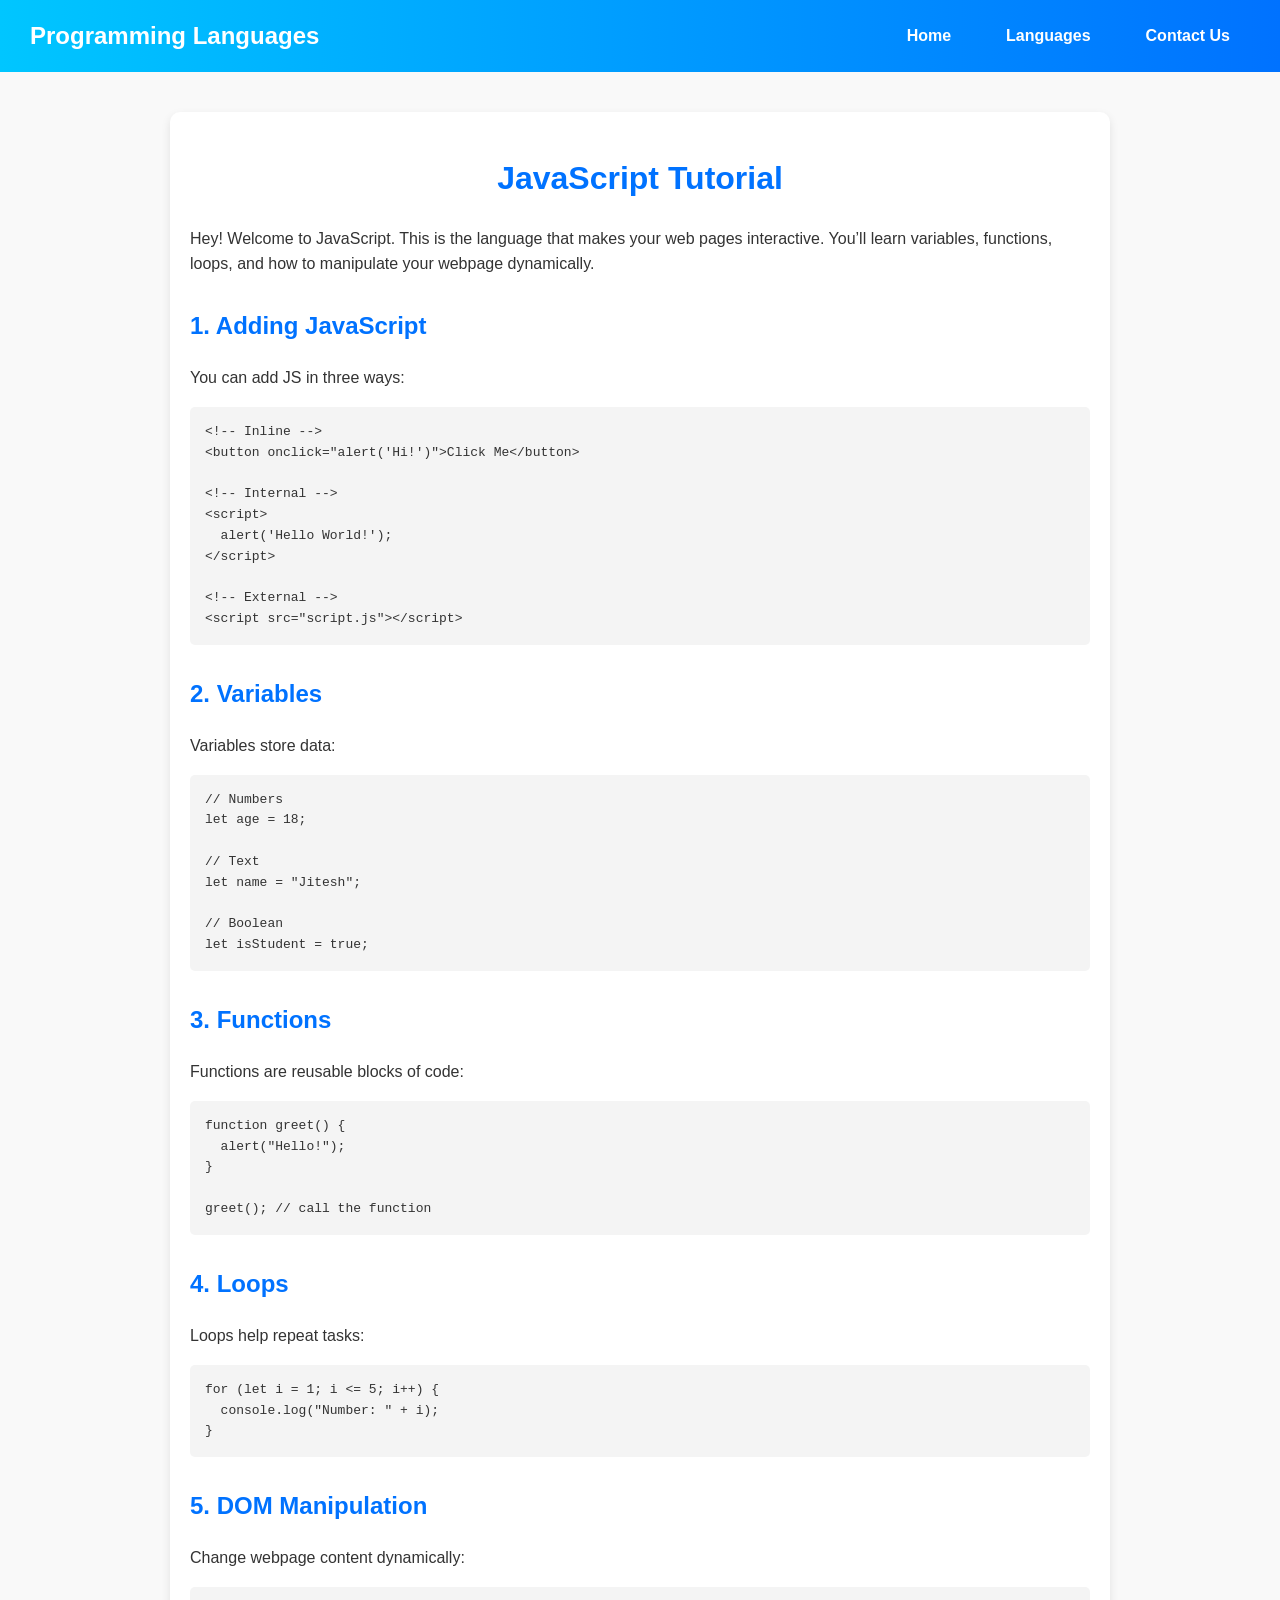
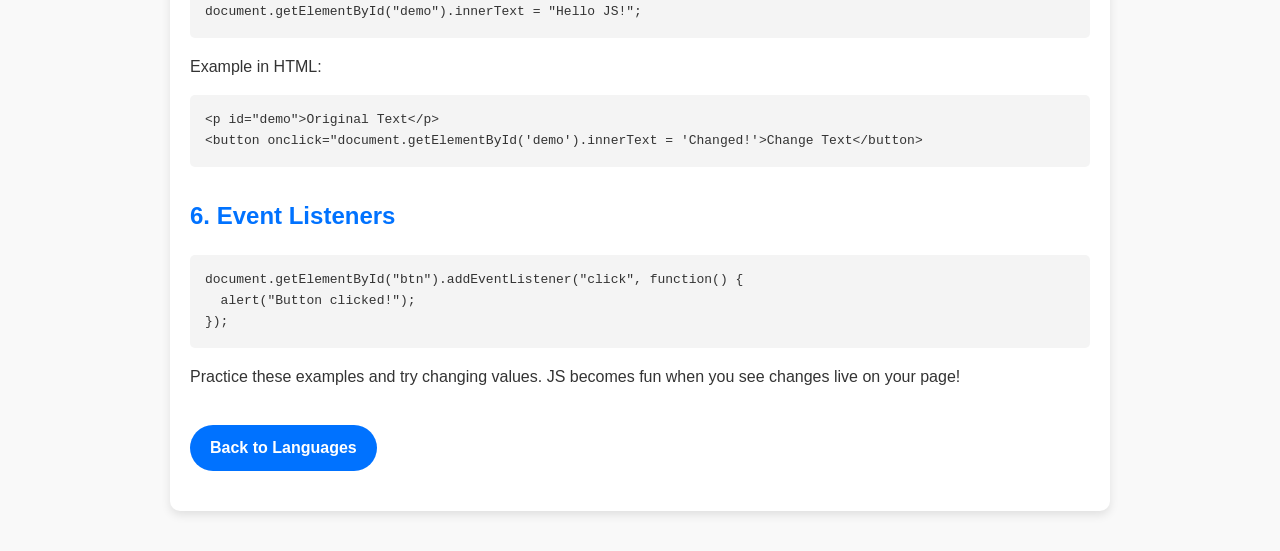
<file: js.html>
<!DOCTYPE html>
<html lang="en">

<head>
    <meta charset="UTF-8">
    <meta name="viewport" content="width=device-width, initial-scale=1.0">
    <title>JavaScript Tutorial</title>
    <style>
        body {
            font-family: 'Poppins', sans-serif;
            margin: 0;
            background-color: #f9f9f9;
            line-height: 1.6;
            color: #333;
        }

        nav {
            display: flex;
            justify-content: space-between;
            align-items: center;
            padding: 15px 30px;
            background: linear-gradient(to right, #00c6ff, #0072ff);
            flex-wrap: wrap;
        }

        .nav-title {
            color: white;
            font-size: 1.5rem;
            font-weight: bold;
        }

        .nav-links {
            display: flex;
            gap: 15px;
            flex-wrap: wrap;
        }

        .nav-links a {
            color: white;
            text-decoration: none;
            font-weight: bold;
            padding: 8px 20px;
            border-radius: 25px;
            transition: 0.3s;
        }

        .nav-links a:hover {
            background-color: #f0f0f0;
            color: black;
        }

        .container {
            max-width: 900px;
            margin: 40px auto;
            padding: 20px;
            background: white;
            border-radius: 10px;
            box-shadow: 0 4px 10px rgba(0, 0, 0, 0.1);
        }

        h1 {
            color: #0072ff;
            text-align: center;
        }

        h2 {
            color: #0072ff;
            margin-top: 30px;
        }

        pre {
            background: #f4f4f4;
            padding: 15px;
            overflow-x: auto;
            border-radius: 5px;
        }

        code {
            font-family: monospace;
        }

        a.btn {
            display: inline-block;
            margin: 20px 0;
            padding: 10px 20px;
            background-color: #0072ff;
            color: white;
            text-decoration: none;
            border-radius: 25px;
            font-weight: bold;
        }

        a.btn:hover {
            background-color: #005bb5;
        }
    </style>
</head>

<body>

    <!-- Navbar -->
    <nav>
        <div class="nav-title">Programming Languages</div>
        <div class="nav-links">
            <a href="index.html">Home</a>
            <a href="lang.html">Languages</a>
            <a href="contact.html">Contact Us</a>
        </div>
    </nav>

    <!-- JavaScript Tutorial Content -->
    <div class="container">
        <h1>JavaScript Tutorial</h1>
        <p>Hey! Welcome to JavaScript. This is the language that makes your web pages interactive. You’ll learn
            variables, functions, loops, and how to manipulate your webpage dynamically.</p>

        <h2>1. Adding JavaScript</h2>
        <p>You can add JS in three ways:</p>
        <pre><code>&lt;!-- Inline --&gt;
&lt;button onclick="alert('Hi!')"&gt;Click Me&lt;/button&gt;

&lt;!-- Internal --&gt;
&lt;script&gt;
  alert('Hello World!');
&lt;/script&gt;

&lt;!-- External --&gt;
&lt;script src="script.js"&gt;&lt;/script&gt;</code></pre>

        <h2>2. Variables</h2>
        <p>Variables store data:</p>
        <pre><code>// Numbers
let age = 18;

// Text
let name = "Jitesh";

// Boolean
let isStudent = true;</code></pre>

        <h2>3. Functions</h2>
        <p>Functions are reusable blocks of code:</p>
        <pre><code>function greet() {
  alert("Hello!");
}

greet(); // call the function</code></pre>

        <h2>4. Loops</h2>
        <p>Loops help repeat tasks:</p>
        <pre><code>for (let i = 1; i &lt;= 5; i++) {
  console.log("Number: " + i);
}</code></pre>

        <h2>5. DOM Manipulation</h2>
        <p>Change webpage content dynamically:</p>
        <pre><code>document.getElementById("demo").innerText = "Hello JS!";</code></pre>
        <p>Example in HTML:</p>
        <pre><code>&lt;p id="demo"&gt;Original Text&lt;/p&gt;
&lt;button onclick="document.getElementById('demo').innerText = 'Changed!'&gt;Change Text&lt;/button&gt;</code></pre>

        <h2>6. Event Listeners</h2>
        <pre><code>document.getElementById("btn").addEventListener("click", function() {
  alert("Button clicked!");
});</code></pre>

        <p>Practice these examples and try changing values. JS becomes fun when you see changes live on your page!</p>

        <a href="lang.html" class="btn">Back to Languages</a>
    </div>

</body>

</html>
</file>
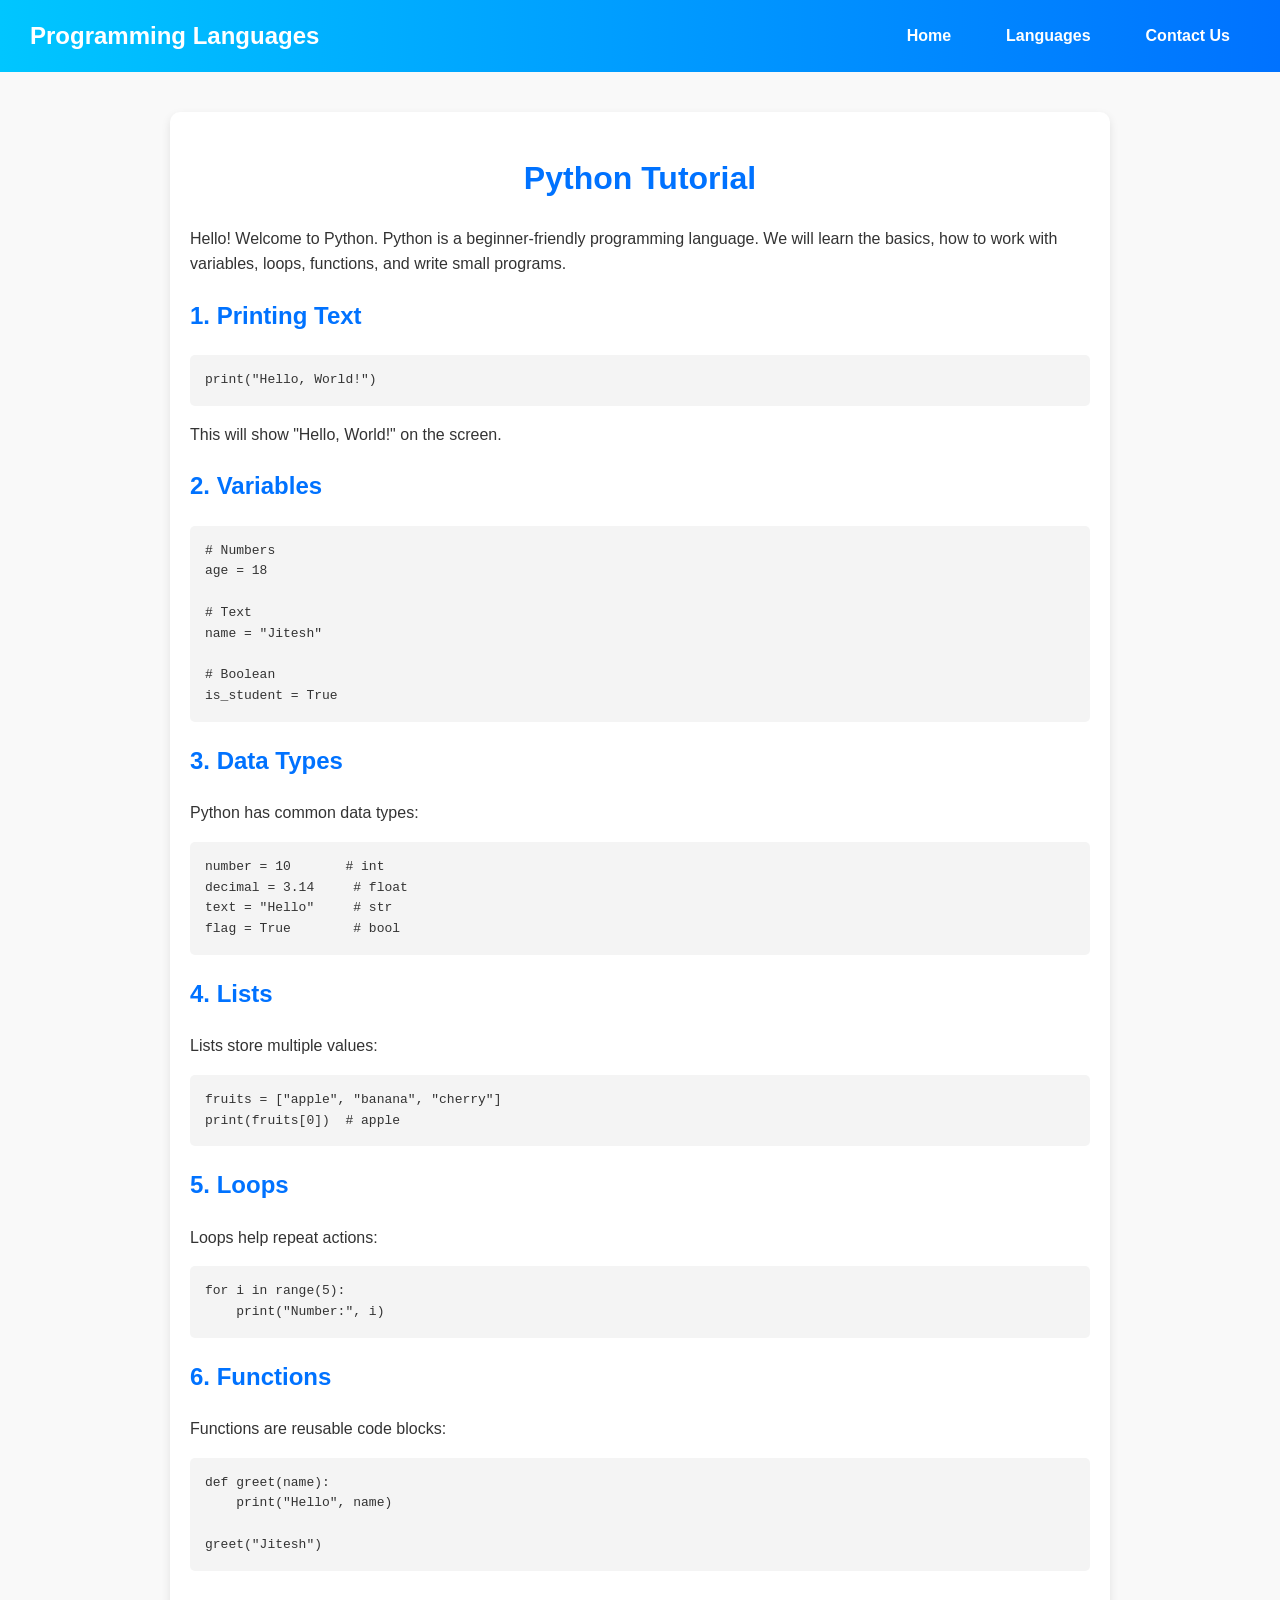
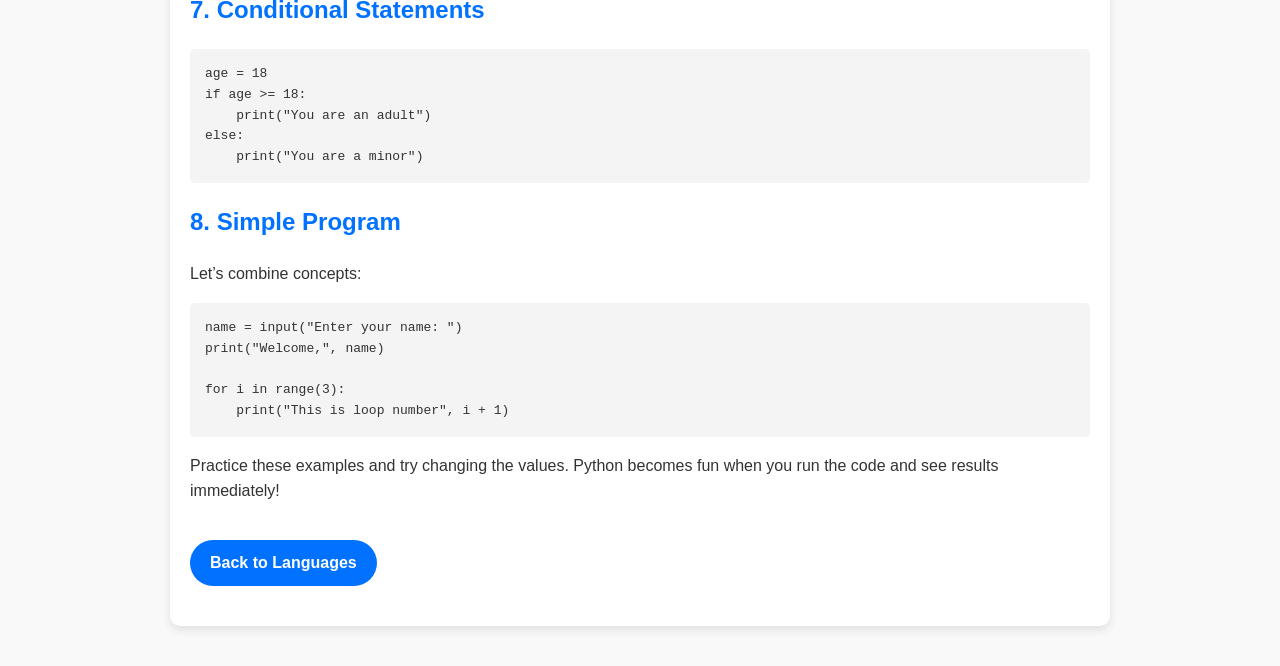
<file: python.html>
<!DOCTYPE html>
<html lang="en">

<head>
    <meta charset="UTF-8">
    <meta name="viewport" content="width=device-width, initial-scale=1.0">
    <title>Python Tutorial</title>
    <style>
        body {
            font-family: 'Poppins', sans-serif;
            margin: 0;
            background-color: #f9f9f9;
            line-height: 1.6;
            color: #333;
        }

        nav {
            display: flex;
            justify-content: space-between;
            align-items: center;
            padding: 15px 30px;
            background: linear-gradient(to right, #00c6ff, #0072ff);
            flex-wrap: wrap;
        }

        .nav-title {
            color: white;
            font-size: 1.5rem;
            font-weight: bold;
        }

        .nav-links {
            display: flex;
            gap: 15px;
            flex-wrap: wrap;
        }

        .nav-links a {
            color: white;
            text-decoration: none;
            font-weight: bold;
            padding: 8px 20px;
            border-radius: 25px;
            transition: 0.3s;
        }

        .nav-links a:hover {
            background-color: #f0f0f0;
            color: black;
        }

        .container {
            max-width: 900px;
            margin: 40px auto;
            padding: 20px;
            background: white;
            border-radius: 10px;
            box-shadow: 0 4px 10px rgba(0, 0, 0, 0.1);
        }

        h1, h2 {
            color: #0072ff;
        }

        h1 {
            text-align: center;
        }

        pre {
            background: #f4f4f4;
            padding: 15px;
            overflow-x: auto;
            border-radius: 5px;
        }

        code {
            font-family: monospace;
        }

        a.btn {
            display: inline-block;
            margin: 20px 0;
            padding: 10px 20px;
            background-color: #0072ff;
            color: white;
            text-decoration: none;
            border-radius: 25px;
            font-weight: bold;
        }

        a.btn:hover {
            background-color: #005bb5;
        }
    </style>
</head>

<body>

    <!-- Navbar -->
    <nav>
        <div class="nav-title">Programming Languages</div>
        <div class="nav-links">
            <a href="index.html">Home</a>
            <a href="lang.html">Languages</a>
            <a href="contact.html">Contact Us</a>
        </div>
    </nav>

    <!-- Python Tutorial Content -->
    <div class="container">
        <h1>Python Tutorial</h1>
        <p>Hello! Welcome to Python. Python is a beginner-friendly programming language. We will learn the basics, how to work with variables, loops, functions, and write small programs.</p>

        <h2>1. Printing Text</h2>
        <pre><code>print("Hello, World!")</code></pre>
        <p>This will show "Hello, World!" on the screen.</p>

        <h2>2. Variables</h2>
        <pre><code># Numbers
age = 18

# Text
name = "Jitesh"

# Boolean
is_student = True</code></pre>

        <h2>3. Data Types</h2>
        <p>Python has common data types:</p>
        <pre><code>number = 10       # int
decimal = 3.14     # float
text = "Hello"     # str
flag = True        # bool</code></pre>

        <h2>4. Lists</h2>
        <p>Lists store multiple values:</p>
        <pre><code>fruits = ["apple", "banana", "cherry"]
print(fruits[0])  # apple</code></pre>

        <h2>5. Loops</h2>
        <p>Loops help repeat actions:</p>
        <pre><code>for i in range(5):
    print("Number:", i)</code></pre>

        <h2>6. Functions</h2>
        <p>Functions are reusable code blocks:</p>
        <pre><code>def greet(name):
    print("Hello", name)

greet("Jitesh")</code></pre>

        <h2>7. Conditional Statements</h2>
        <pre><code>age = 18
if age >= 18:
    print("You are an adult")
else:
    print("You are a minor")</code></pre>

        <h2>8. Simple Program</h2>
        <p>Let’s combine concepts:</p>
        <pre><code>name = input("Enter your name: ")
print("Welcome,", name)

for i in range(3):
    print("This is loop number", i + 1)</code></pre>

        <p>Practice these examples and try changing the values. Python becomes fun when you run the code and see results immediately!</p>

        <a href="lang.html" class="btn">Back to Languages</a>
    </div>

</body>

</html>
</file>
<file: style.css>
body {
    font-family: 'Poppins', sans-serif;
    margin: 0;
    background-color: aliceblue;
  }

  nav {
    display: flex;
    justify-content: space-between;
    align-items: center;
    padding: 15px 30px;
    background: linear-gradient(to right, #00c6ff, #0072ff);
    height: 50px;
  }

  .nav-title {
    color: white;
    font-size: 1.5rem;
    font-weight: bold;
  }

  .nav-links {
    display: flex;
    gap: 15px;
  }

  .nav-links a {
    color: white;
    text-decoration: none;
    font-weight: bold;
    padding: 8px 20px;
    border-radius: 25px;
    transition: 0.3s;
  }

  .nav-links a:hover {
    background-color: #f0f0f0;
    color: black;
  }

  footer {
    background: linear-gradient(to right, #0072ff, #00c6ff);
    /* matches navbar */
    color: white;
    text-align: center;
    padding: 20px;
    margin-top: 40px;
  }

  footer p {
    margin: 5px 0;
    font-size: 0.9rem;
  }

  footer a {
    color: #ffdd57;
    text-decoration: none;
    margin: 0 10px;
    transition: 0.3s;
  }

  footer a:hover {
    color: white;
  }
</file>
